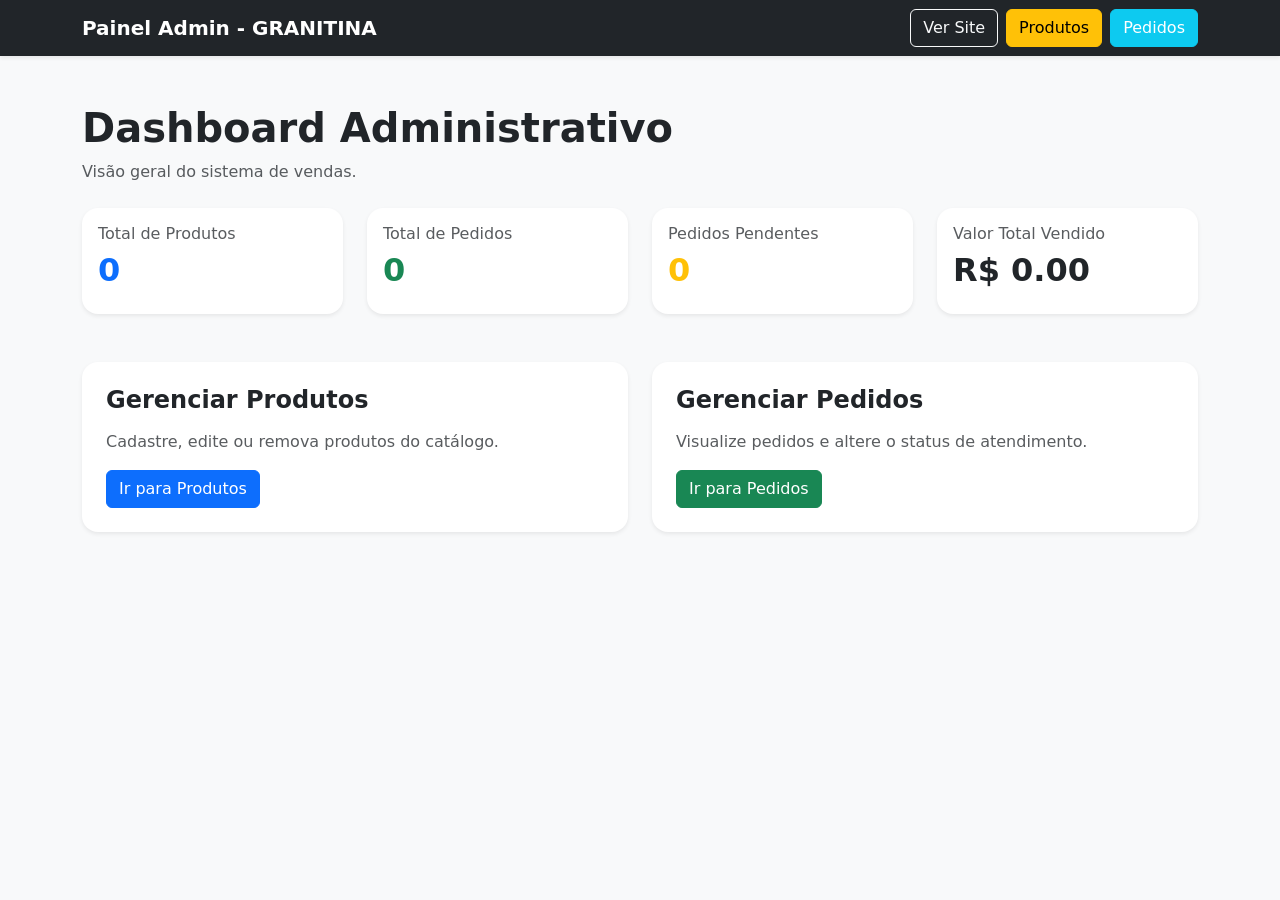
<file: sitevendasweb/src/main/resources/templates/admin/index.html>
<!DOCTYPE html>
<html xmlns:th="http://www.thymeleaf.org">
<head>
    <meta charset="UTF-8">
    <title>Admin - GRANITINA</title>
    <meta name="viewport" content="width=device-width, initial-scale=1">
    <link href="https://cdn.jsdelivr.net/npm/bootstrap@5.3.3/dist/css/bootstrap.min.css" rel="stylesheet">
</head>
<body class="bg-light">

    <nav class="navbar navbar-expand-lg navbar-dark bg-dark shadow-sm">
        <div class="container">
            <a class="navbar-brand fw-bold" href="/admin">Painel Admin - GRANITINA</a>

            <div class="d-flex gap-2">
                <a href="/" class="btn btn-outline-light">Ver Site</a>
                <a href="/admin/produtos" class="btn btn-warning">Produtos</a>
                <a href="/admin/pedidos" class="btn btn-info text-white">Pedidos</a>
            </div>
        </div>
    </nav>

    <div class="container py-5">

        <div class="mb-4">
            <h1 class="fw-bold">Dashboard Administrativo</h1>
            <p class="text-muted mb-0">
                Visão geral do sistema de vendas.
            </p>
        </div>

        <div class="row g-4 mb-5">
            <div class="col-md-3">
                <div class="card border-0 shadow-sm rounded-4 h-100">
                    <div class="card-body">
                        <h6 class="text-muted">Total de Produtos</h6>
                        <h2 class="fw-bold text-primary" th:text="${totalProdutos}">0</h2>
                    </div>
                </div>
            </div>

            <div class="col-md-3">
                <div class="card border-0 shadow-sm rounded-4 h-100">
                    <div class="card-body">
                        <h6 class="text-muted">Total de Pedidos</h6>
                        <h2 class="fw-bold text-success" th:text="${totalPedidos}">0</h2>
                    </div>
                </div>
            </div>

            <div class="col-md-3">
                <div class="card border-0 shadow-sm rounded-4 h-100">
                    <div class="card-body">
                        <h6 class="text-muted">Pedidos Pendentes</h6>
                        <h2 class="fw-bold text-warning" th:text="${pedidosPendentes}">0</h2>
                    </div>
                </div>
            </div>

            <div class="col-md-3">
                <div class="card border-0 shadow-sm rounded-4 h-100">
                    <div class="card-body">
                        <h6 class="text-muted">Valor Total Vendido</h6>
                        <h2 class="fw-bold text-dark">
                            R$ <span th:text="${valorTotalVendido}">0.00</span>
                        </h2>
                    </div>
                </div>
            </div>
        </div>

        <div class="row g-4">
            <div class="col-md-6">
                <div class="card border-0 shadow-sm rounded-4 h-100">
                    <div class="card-body p-4">
                        <h4 class="fw-bold mb-3">Gerenciar Produtos</h4>
                        <p class="text-muted">
                            Cadastre, edite ou remova produtos do catálogo.
                        </p>
                        <a href="/admin/produtos" class="btn btn-primary">
                            Ir para Produtos
                        </a>
                    </div>
                </div>
            </div>

            <div class="col-md-6">
                <div class="card border-0 shadow-sm rounded-4 h-100">
                    <div class="card-body p-4">
                        <h4 class="fw-bold mb-3">Gerenciar Pedidos</h4>
                        <p class="text-muted">
                            Visualize pedidos e altere o status de atendimento.
                        </p>
                        <a href="/admin/pedidos" class="btn btn-success">
                            Ir para Pedidos
                        </a>
                    </div>
                </div>
            </div>
        </div>

    </div>

</body>
</html>
</file>
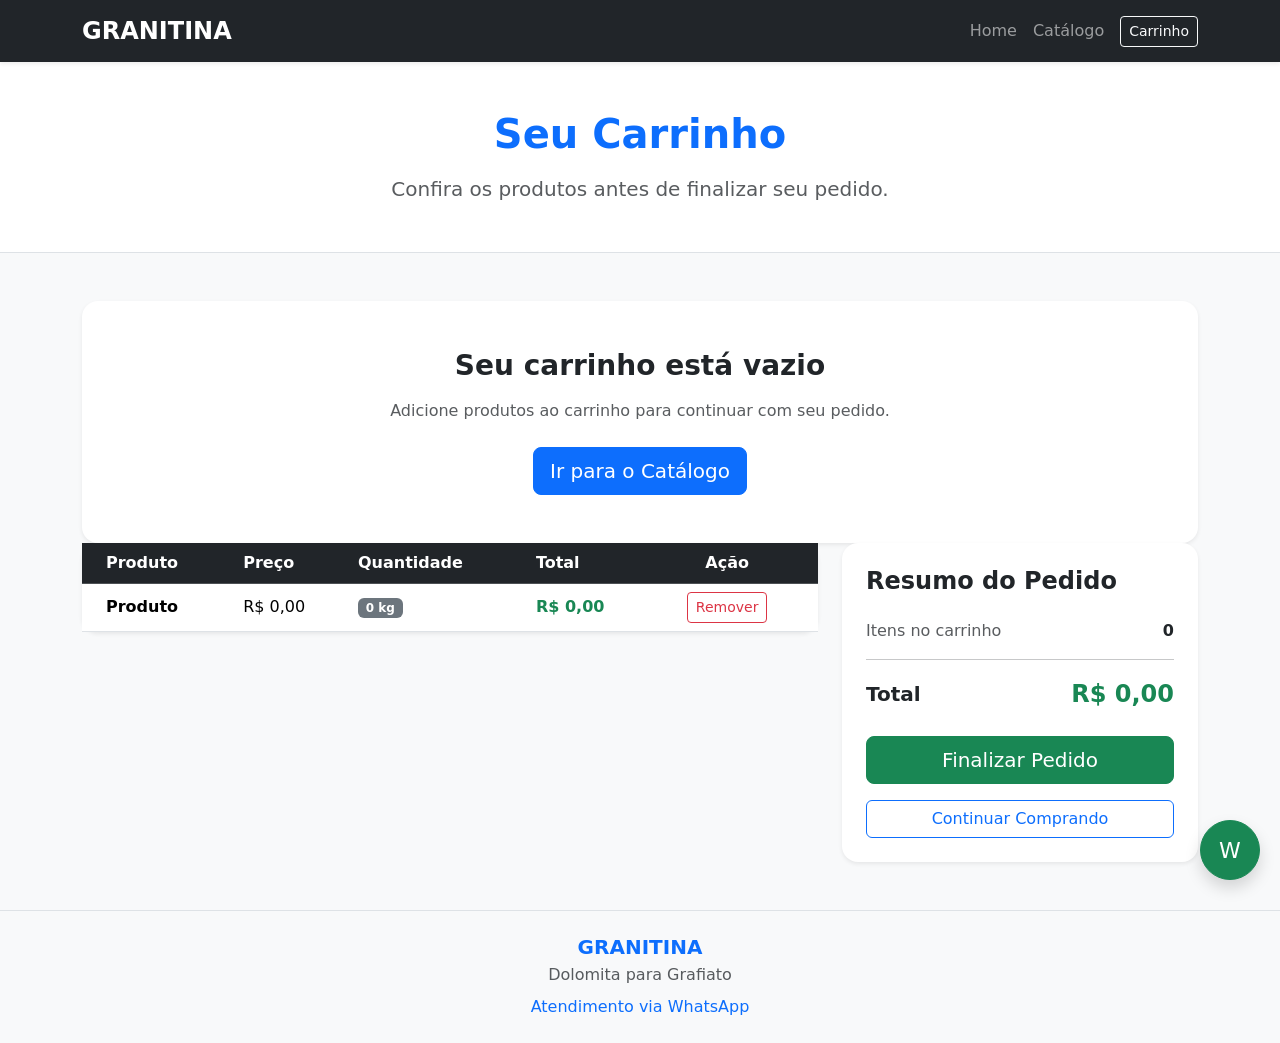
<file: sitevendasweb/src/main/resources/templates/carrinho.html>
<!DOCTYPE html>
<html xmlns:th="http://www.thymeleaf.org">
<head>
    <meta charset="UTF-8">
    <title>Carrinho - GRANITINA</title>
    <meta name="viewport" content="width=device-width, initial-scale=1">
    <link href="https://cdn.jsdelivr.net/npm/bootstrap@5.3.3/dist/css/bootstrap.min.css" rel="stylesheet">
</head>
<body class="bg-light">

<nav class="navbar navbar-expand-lg navbar-dark bg-dark shadow-sm">
    <div class="container">
        <a class="navbar-brand fw-bold fs-4" href="/">GRANITINA</a>

        <button class="navbar-toggler" type="button" data-bs-toggle="collapse" data-bs-target="#menu">
            <span class="navbar-toggler-icon"></span>
        </button>

        <div class="collapse navbar-collapse" id="menu">
            <ul class="navbar-nav ms-auto align-items-lg-center">
                <li class="nav-item">
                    <a class="nav-link" href="/">Home</a>
                </li>
                <li class="nav-item">
                    <a class="nav-link" href="/catalogo">Catálogo</a>
                </li>
                <li class="nav-item ms-lg-2">
                    <a class="btn btn-outline-light btn-sm" href="/carrinho">Carrinho</a>
                </li>
            </ul>
        </div>
    </div>
</nav>

<section class="py-5 bg-white border-bottom">
    <div class="container text-center">
        <h1 class="fw-bold text-primary mb-3">Seu Carrinho</h1>
        <p class="text-muted mb-0 fs-5">
            Confira os produtos antes de finalizar seu pedido.
        </p>
    </div>
</section>

<section class="py-5">
    <div class="container">

        <div th:if="${#lists.isEmpty(itens)}" class="card border-0 shadow-sm rounded-4">
            <div class="card-body text-center py-5">
                <h3 class="fw-bold mb-3">Seu carrinho está vazio</h3>
                <p class="text-muted mb-4">
                    Adicione produtos ao carrinho para continuar com seu pedido.
                </p>
                <a href="/catalogo" class="btn btn-primary btn-lg">
                    Ir para o Catálogo
                </a>
            </div>
        </div>

        <div th:if="${not #lists.isEmpty(itens)}">
            <div class="row g-4">

                <div class="col-lg-8">
                    <div class="card border-0 shadow-sm rounded-4">
                        <div class="card-body p-0">
                            <div class="table-responsive">
                                <table class="table table-hover align-middle mb-0">
                                    <thead class="table-dark">
                                        <tr>
                                            <th class="ps-4">Produto</th>
                                            <th>Preço</th>
                                            <th>Quantidade</th>
                                            <th>Total</th>
                                            <th class="text-center pe-4">Ação</th>
                                        </tr>
                                    </thead>
                                    <tbody>
                                        <tr th:each="item, stat : ${itens}">
                                            <td class="ps-4 fw-semibold" th:text="${item.produto.nome}">Produto</td>

                                            <td>
                                                R$ <span th:text="${#numbers.formatDecimal(item.precoUnitario, 1, 'POINT', 2, 'COMMA')}">0,00</span>
                                            </td>

                                            <td>
                                                <span class="badge bg-secondary" th:text="${item.quantidade + ' kg'}">0 kg</span>
                                            </td>

                                            <td class="fw-bold text-success">
                                                R$ <span th:text="${#numbers.formatDecimal(item.precoUnitario * item.quantidade, 1, 'POINT', 2, 'COMMA')}">0,00</span>
                                            </td>

                                            <td class="text-center pe-4">
                                                <a th:href="@{/carrinho/remover/{index}(index=${stat.index})}"
                                                   class="btn btn-outline-danger btn-sm">
                                                    Remover
                                                </a>
                                            </td>
                                        </tr>
                                    </tbody>
                                </table>
                            </div>
                        </div>
                    </div>
                </div>

                <div class="col-lg-4">
                    <div class="card border-0 shadow-sm rounded-4">
                        <div class="card-body p-4">
                            <h4 class="fw-bold mb-4">Resumo do Pedido</h4>

                            <div class="d-flex justify-content-between mb-2">
                                <span class="text-muted">Itens no carrinho</span>
                                <span class="fw-semibold" th:text="${#lists.size(itens)}">0</span>
                            </div>

                            <hr>

                            <div class="d-flex justify-content-between align-items-center mb-4">
                                <span class="fw-bold fs-5">Total</span>
                                <span class="fw-bold fs-4 text-success">
                                    R$ <span th:text="${#numbers.formatDecimal(total, 1, 'POINT', 2, 'COMMA')}">0,00</span>
                                </span>
                            </div>

                            <a href="/checkout" class="btn btn-success btn-lg w-100 mb-3">
                                Finalizar Pedido
                            </a>

                            <a href="/catalogo" class="btn btn-outline-primary w-100">
                                Continuar Comprando
                            </a>
                        </div>
                    </div>
                </div>

            </div>
        </div>

    </div>
</section>

<footer class="py-4 border-top bg-light">
    <div class="container text-center">
        <h5 class="fw-bold text-primary mb-1">GRANITINA</h5>
        <p class="text-muted mb-2">Dolomita para Grafiato</p>

        <a href="https://wa.me/5511954307383"
           target="_blank"
           class="text-decoration-none">
           Atendimento via WhatsApp
        </a>
    </div>
</footer>

<a href="https://wa.me/5511954307383"
   target="_blank"
   class="btn btn-success rounded-circle shadow"
   style="position: fixed; bottom: 20px; right: 20px; width: 60px; height: 60px; display: flex; align-items: center; justify-content: center; font-size: 22px; z-index: 999;">
   W
</a>

<script src="https://cdn.jsdelivr.net/npm/bootstrap@5.3.3/dist/js/bootstrap.bundle.min.js"></script>

</body>
</html>
</file>
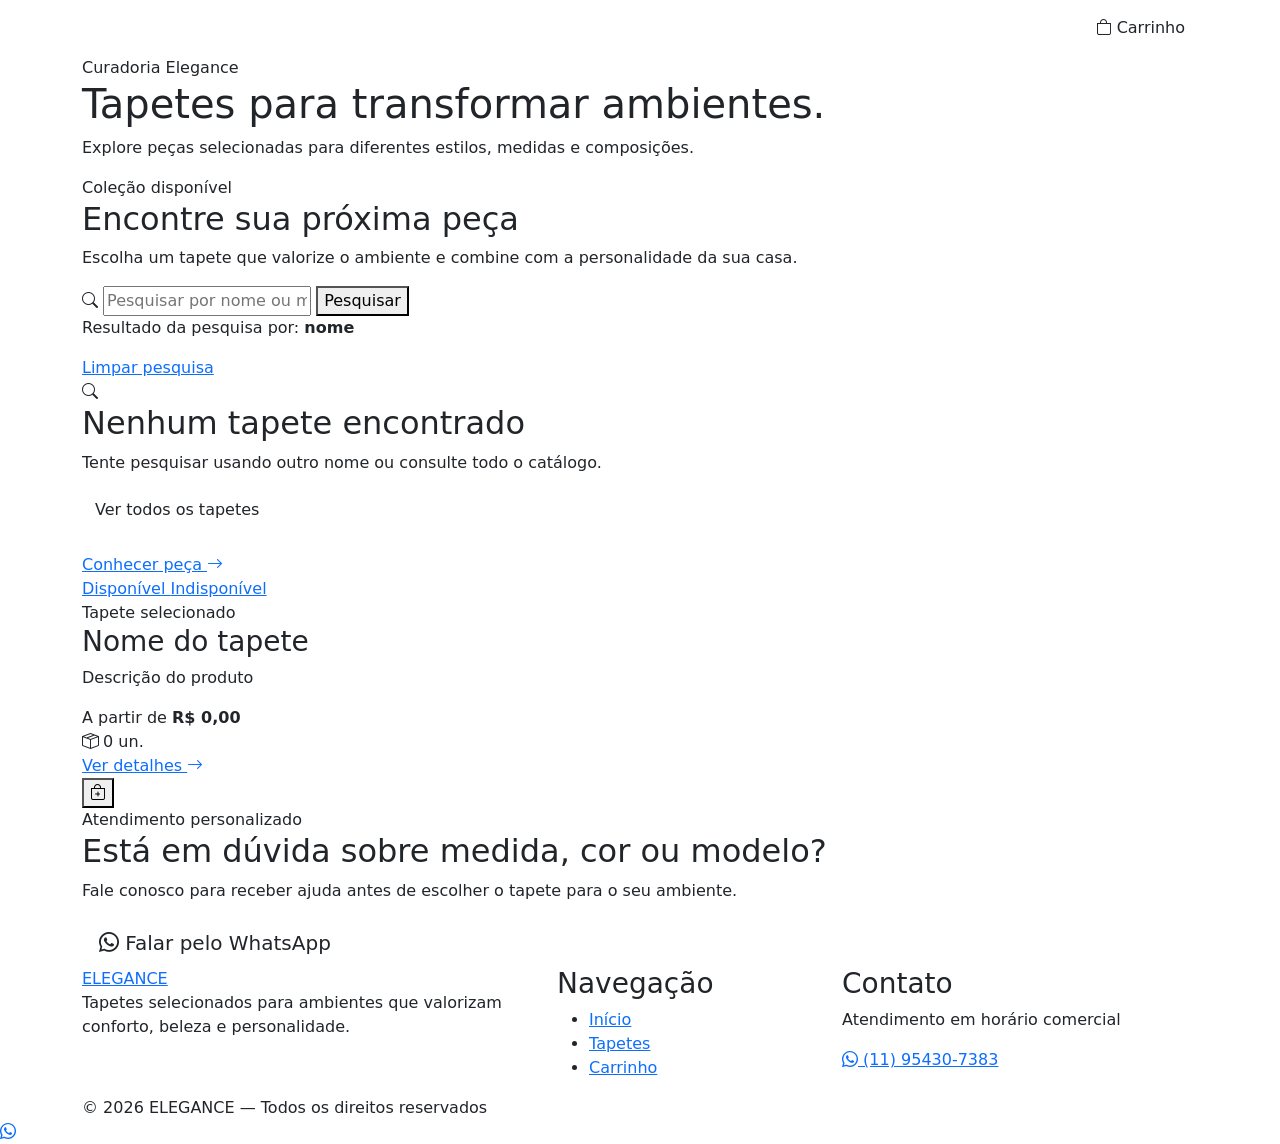
<file: sitevendasweb/src/main/resources/templates/catalogo.html>
<!DOCTYPE html>
<html xmlns:th="http://www.thymeleaf.org">

<head>
    <meta charset="UTF-8">

    <title>Tapetes | Elegance</title>

    <meta name="viewport"
          content="width=device-width, initial-scale=1">

    <link href="https://cdn.jsdelivr.net/npm/bootstrap@5.3.3/dist/css/bootstrap.min.css"
          rel="stylesheet">

    <link rel="stylesheet"
          href="https://cdn.jsdelivr.net/npm/bootstrap-icons@1.11.3/font/bootstrap-icons.css">

    <link rel="stylesheet"
          th:href="@{/css/elegance.css}">
</head>

<body>

<!-- HEADER -->
<nav class="navbar navbar-expand-lg navbar-dark">
    <div class="container">

        <a class="navbar-brand" href="/">
            ELEGANCE
        </a>

        <button class="navbar-toggler"
                type="button"
                data-bs-toggle="collapse"
                data-bs-target="#menuCatalogo"
                aria-controls="menuCatalogo"
                aria-expanded="false"
                aria-label="Abrir menu">

            <span class="navbar-toggler-icon"></span>
        </button>

        <div class="collapse navbar-collapse" id="menuCatalogo">

            <ul class="navbar-nav mx-auto">

                <li class="nav-item">
                    <a class="nav-link" href="/">
                        Início
                    </a>
                </li>

                <li class="nav-item">
                    <a class="nav-link active" href="/catalogo">
                        Tapetes
                    </a>
                </li>

                <li class="nav-item">
                    <a class="nav-link" href="/#colecoes">
                        Coleções
                    </a>
                </li>

                <li class="nav-item">
                    <a class="nav-link" href="/#sobre">
                        Nossa seleção
                    </a>
                </li>

            </ul>

            <a href="/carrinho" class="btn btn-carrinho">
                <i class="bi bi-bag"></i>
                Carrinho
            </a>

        </div>
    </div>
</nav>

<!-- BANNER DO CATÁLOGO -->
<header class="catalogo-hero">

    <div class="catalogo-hero-overlay"></div>

    <div class="container catalogo-hero-conteudo">

        <span class="subtitulo-secao">
            Curadoria Elegance
        </span>

        <h1>
            Tapetes para transformar ambientes.
        </h1>

        <p>
            Explore peças selecionadas para diferentes estilos,
            medidas e composições.
        </p>

    </div>
</header>

<!-- CONTEÚDO DO CATÁLOGO -->
<main class="catalogo-main">

    <div class="container">

        <!-- CABEÇALHO -->
        <div class="catalogo-cabecalho">

            <div>
                <span class="subtitulo-secao">
                    Coleção disponível
                </span>

                <h2>
                    Encontre sua próxima peça
                </h2>
            </div>

            <p>
                Escolha um tapete que valorize o ambiente e combine
                com a personalidade da sua casa.
            </p>

        </div>

        <!-- PESQUISA -->
        <form th:action="@{/catalogo}"
              method="get"
              class="catalogo-pesquisa">

            <div class="catalogo-pesquisa-campo">

                <i class="bi bi-search"></i>

                <input type="text"
                       name="pesquisa"
                       placeholder="Pesquisar por nome ou modelo"
                       th:value="${pesquisa}"
                       aria-label="Pesquisar tapetes">

                <button type="submit">
                    Pesquisar
                </button>

            </div>

        </form>

        <!-- RESULTADO DA BUSCA -->
        <div class="catalogo-resultado"
             th:if="${pesquisa != null and !pesquisa.isEmpty()}">

            <p>
                Resultado da pesquisa por:
                <strong th:text="${pesquisa}">nome</strong>
            </p>

            <a href="/catalogo">
                Limpar pesquisa
            </a>

        </div>

        <!-- NENHUM PRODUTO -->
        <div class="catalogo-vazio"
             th:if="${#lists.isEmpty(produtos)}">

            <i class="bi bi-search"></i>

            <h2>Nenhum tapete encontrado</h2>

            <p>
                Tente pesquisar usando outro nome ou consulte todo o catálogo.
            </p>

            <a href="/catalogo" class="btn btn-dourado">
                Ver todos os tapetes
            </a>

        </div>

        <!-- PRODUTOS -->
        <div class="row g-4"
             th:unless="${#lists.isEmpty(produtos)}">

            <div class="col-sm-6 col-xl-4"
                 th:each="produto : ${produtos}">

                <article class="produto-vitrine">

                    <!-- IMAGEM -->
                    <a th:href="@{/produto/{id}(id=${produto.id})}"
                       class="produto-vitrine-imagem">

					   <img th:src="${
					           produto.imagemUrl != null and !produto.imagemUrl.isEmpty()
					           ? produto.imagemUrl
					           : (
					               produto.imagens != null and !produto.imagens.isEmpty()
					               ? produto.imagens[0]
					               : '/img/sem-imagem.png'
					           )
					        }"
					        th:alt="${produto.nome}"
							loading="lazy">

                        <div class="produto-vitrine-overlay">

                            <span>
                                Conhecer peça
                                <i class="bi bi-arrow-right"></i>
                            </span>

                        </div>

                        <span class="produto-selo"
                              th:if="${produto.estoque > 0}">
                            Disponível
                        </span>

                        <span class="produto-selo produto-selo-esgotado"
                              th:if="${produto.estoque <= 0}">
                            Indisponível
                        </span>

                    </a>

                    <!-- INFORMAÇÕES -->
                    <div class="produto-vitrine-conteudo">

                        <span class="produto-categoria">
                            Tapete selecionado
                        </span>

                        <h3>
                            <a th:href="@{/produto/{id}(id=${produto.id})}"
                               th:text="${produto.nome}">
                                Nome do tapete
                            </a>
                        </h3>

                        <p class="produto-descricao"
                           th:text="${produto.descricao}">
                            Descrição do produto
                        </p>

                        <div class="produto-dados">

                            <div class="produto-preco-catalogo">
                                <span>A partir de</span>

								<strong>
								    R$ <span class="valor"
								              th:text="${#numbers.formatDecimal(
								                  produto.preco,
								                  1,
								                  'POINT',
								                  2,
								                  'COMMA'
								              )}">
								        0,00
								    </span>
								</strong>
                            </div>

                            <div class="produto-estoque">
                                <i class="bi bi-box-seam"></i>

                                <span th:text="${produto.estoque + ' un.'}">
                                    0 un.
                                </span>
                            </div>

                        </div>

                        <!-- AÇÕES -->
                        <div class="produto-acoes">

                            <a th:href="@{/produto/{id}(id=${produto.id})}"
                               class="btn-conhecer-produto">

                                Ver detalhes
                                <i class="bi bi-arrow-right"></i>
                            </a>

                            <form th:action="@{/carrinho/adicionar/{id}(id=${produto.id})}"
                                  method="post">

                                <input type="hidden"
                                       name="quantidade"
                                       value="1">

                                <button type="submit"
                                        class="btn-adicionar-rapido"
                                        th:disabled="${produto.estoque <= 0}"
                                        aria-label="Adicionar uma unidade ao carrinho">

                                    <i class="bi bi-bag-plus"></i>
                                </button>

                            </form>

                        </div>

                    </div>

                </article>

            </div>

        </div>

    </div>
</main>

<!-- ATENDIMENTO -->
<section class="catalogo-atendimento">

    <div class="container">

        <div class="catalogo-atendimento-conteudo">

            <div>
                <span class="subtitulo-secao">
                    Atendimento personalizado
                </span>

                <h2>
                    Está em dúvida sobre medida, cor ou modelo?
                </h2>

                <p>
                    Fale conosco para receber ajuda antes de escolher
                    o tapete para o seu ambiente.
                </p>
            </div>

            <a href="https://wa.me/5511954307383"
               target="_blank"
               rel="noopener noreferrer"
               class="btn btn-whatsapp btn-lg">

                <i class="bi bi-whatsapp"></i>
                Falar pelo WhatsApp
            </a>

        </div>

    </div>
</section>

<!-- FOOTER -->
<footer>

    <div class="container">

        <div class="row g-4">

            <div class="col-lg-5">

                <a href="/" class="footer-logo">
                    ELEGANCE
                </a>

                <p class="footer-descricao">
                    Tapetes selecionados para ambientes que valorizam
                    conforto, beleza e personalidade.
                </p>

            </div>

            <div class="col-lg-3">

                <h3>Navegação</h3>

                <ul>
                    <li>
                        <a href="/">Início</a>
                    </li>

                    <li>
                        <a href="/catalogo">Tapetes</a>
                    </li>

                    <li>
                        <a href="/carrinho">Carrinho</a>
                    </li>
                </ul>

            </div>

            <div class="col-lg-4">

                <h3>Contato</h3>

                <p>
                    Atendimento em horário comercial
                </p>

                <a href="https://wa.me/5511954307383"
                   target="_blank"
                   rel="noopener noreferrer"
                   class="footer-contato">

                    <i class="bi bi-whatsapp"></i>
                    (11) 95430-7383
                </a>

            </div>

        </div>

        <div class="footer-final">
            <span>
                © 2026 ELEGANCE — Todos os direitos reservados
            </span>
        </div>

    </div>
</footer>

<!-- WHATSAPP FLUTUANTE -->
<a href="https://wa.me/5511954307383"
   target="_blank"
   rel="noopener noreferrer"
   class="whatsapp-flutuante"
   aria-label="Falar pelo WhatsApp">

    <i class="bi bi-whatsapp"></i>
</a>

<script src="https://cdn.jsdelivr.net/npm/bootstrap@5.3.3/dist/js/bootstrap.bundle.min.js"></script>

</body>
</html>
</file>
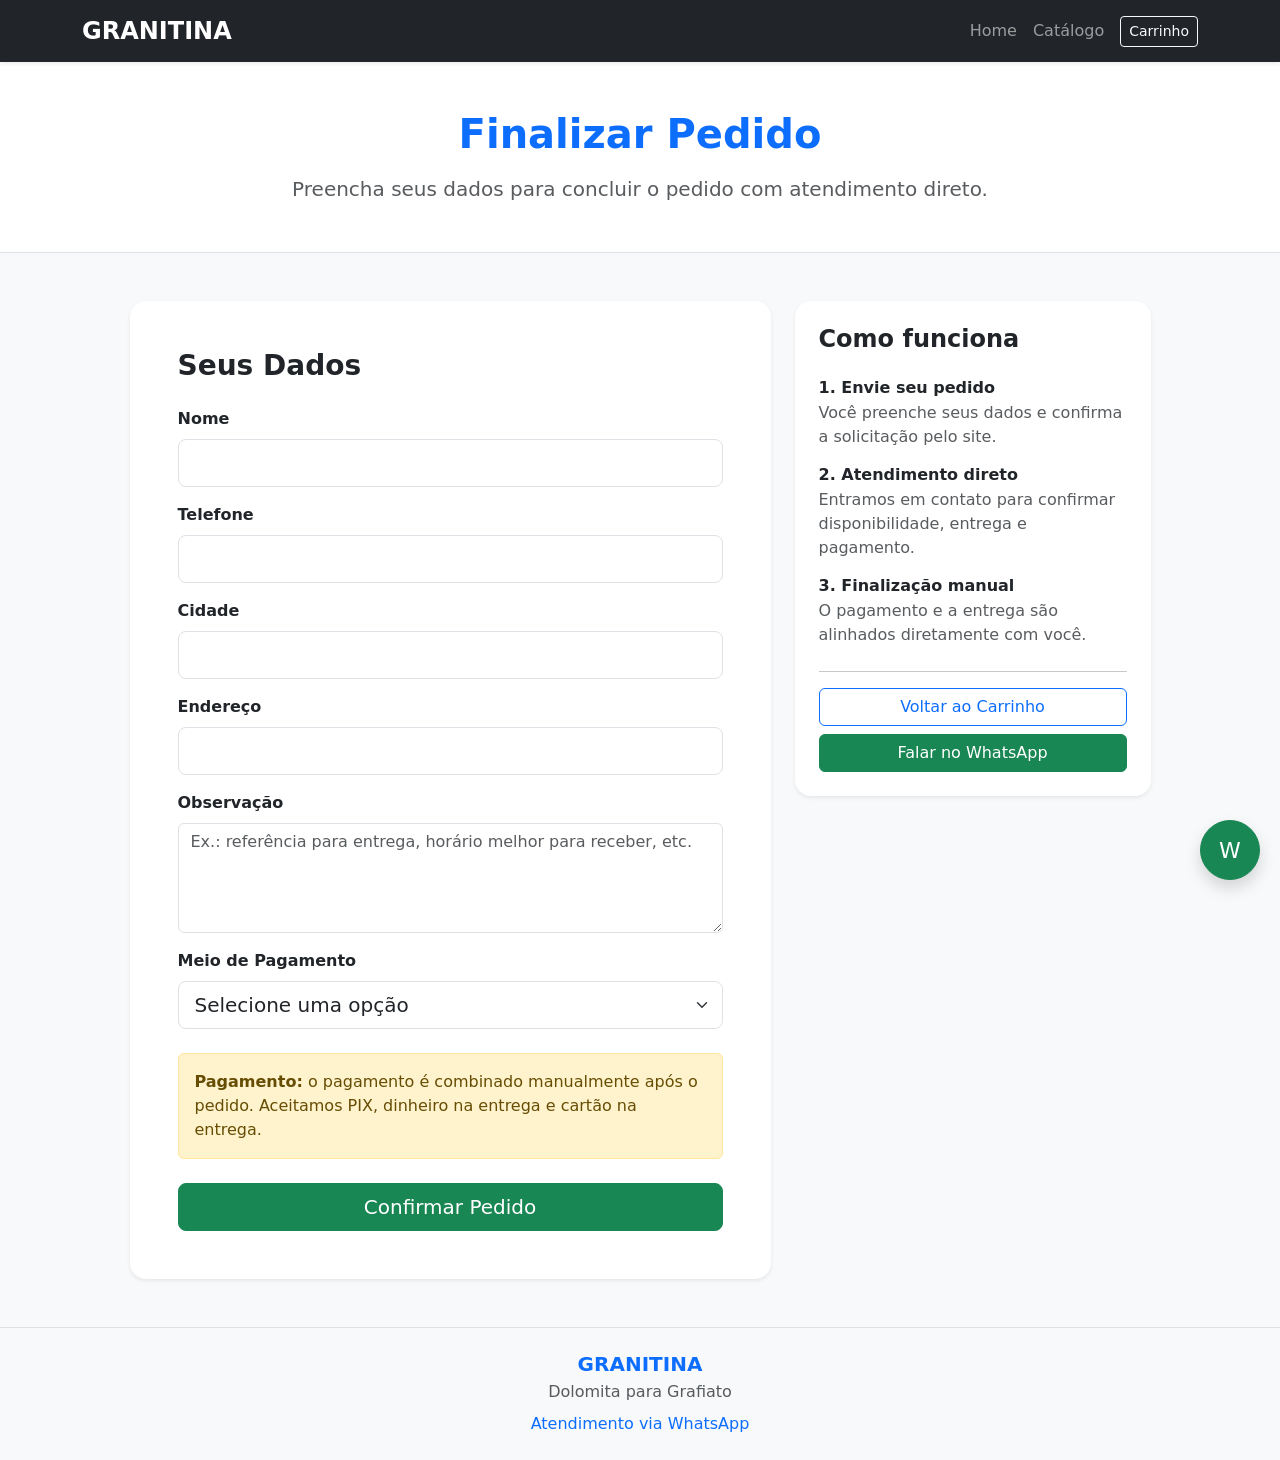
<file: sitevendasweb/src/main/resources/templates/checkout.html>
<!DOCTYPE html>
<html xmlns:th="http://www.thymeleaf.org">

<head>
    <meta charset="UTF-8">
    <title>Checkout - GRANITINA</title>
    <meta name="viewport" content="width=device-width, initial-scale=1">
    <link href="https://cdn.jsdelivr.net/npm/bootstrap@5.3.3/dist/css/bootstrap.min.css" rel="stylesheet">
</head>

<body class="bg-light">

<nav class="navbar navbar-expand-lg navbar-dark bg-dark shadow-sm">
    <div class="container">

        <a class="navbar-brand fw-bold fs-4" href="/">
            GRANITINA
        </a>

        <button class="navbar-toggler" type="button" data-bs-toggle="collapse" data-bs-target="#menu">
            <span class="navbar-toggler-icon"></span>
        </button>

        <div class="collapse navbar-collapse" id="menu">
            <ul class="navbar-nav ms-auto align-items-lg-center">

                <li class="nav-item">
                    <a class="nav-link" href="/">Home</a>
                </li>

                <li class="nav-item">
                    <a class="nav-link" href="/catalogo">Catálogo</a>
                </li>

                <li class="nav-item ms-lg-2">
                    <a class="btn btn-outline-light btn-sm" href="/carrinho">Carrinho</a>
                </li>

            </ul>
        </div>

    </div>
</nav>

<section class="py-5 bg-white border-bottom">
    <div class="container text-center">
        <h1 class="fw-bold text-primary mb-3">Finalizar Pedido</h1>
        <p class="text-muted mb-0 fs-5">
            Preencha seus dados para concluir o pedido com atendimento direto.
        </p>
    </div>
</section>

<section class="py-5">
    <div class="container">
        <div class="row g-4 justify-content-center">

            <div class="col-lg-7">
                <div class="card shadow-sm border-0 rounded-4">
                    <div class="card-body p-4 p-md-5">

                        <h3 class="fw-bold mb-4">Seus Dados</h3>

                        <form th:action="@{/checkout/finalizar}" method="post">

                            <div class="mb-3">
                                <label class="form-label fw-semibold">Nome</label>
                                <input type="text" name="nomeCliente" class="form-control form-control-lg" required>
                            </div>

                            <div class="mb-3">
                                <label class="form-label fw-semibold">Telefone</label>
<input type="text" name="telefoneCliente" class="form-control form-control-lg" required>                            </div>

                            <div class="mb-3">
                                <label class="form-label fw-semibold">Cidade</label>
                                <input type="text" name="cidade" class="form-control form-control-lg" required>
                            </div>

                            <div class="mb-3">
                                <label class="form-label fw-semibold">Endereço</label>
                                <input type="text" name="endereco" class="form-control form-control-lg" required>
                            </div>

                            <div class="mb-3">
                                <label class="form-label fw-semibold">Observação</label>
                                <textarea name="observacao" class="form-control" rows="4" placeholder="Ex.: referência para entrega, horário melhor para receber, etc."></textarea>
                            </div>
							
							<div class="mb-3">
							    <label class="form-label fw-semibold">Meio de Pagamento</label>

							    <select name="meioPagamento" class="form-select form-select-lg" required>

							        <option value="">Selecione uma opção</option>

							        <option value="PIX">
							            PIX
							        </option>

							        <option value="CARTAO_CREDITO">
							            Cartão de Crédito
							        </option>

							        <option value="CARTAO_DEBITO">
							            Cartão de Débito
							        </option>

							        <option value="DINHEIRO">
							            Dinheiro na entrega
							        </option>

							    </select>
							</div>

                            <div class="alert alert-warning mt-4">
                                <strong>Pagamento:</strong> o pagamento é combinado manualmente após o pedido.
                                Aceitamos PIX, dinheiro na entrega e cartão na entrega.
                            </div>

                            <div class="d-grid mt-4">
                                <button type="submit" class="btn btn-success btn-lg rounded-3">
                                    Confirmar Pedido
                                </button>
                            </div>

                        </form>

                    </div>
                </div>
            </div>

            <div class="col-lg-4">
                <div class="card shadow-sm border-0 rounded-4">
                    <div class="card-body p-4">
                        <h4 class="fw-bold mb-4">Como funciona</h4>

                        <div class="mb-3">
                            <h6 class="fw-bold mb-1">1. Envie seu pedido</h6>
                            <p class="text-muted mb-0">
                                Você preenche seus dados e confirma a solicitação pelo site.
                            </p>
                        </div>

                        <div class="mb-3">
                            <h6 class="fw-bold mb-1">2. Atendimento direto</h6>
                            <p class="text-muted mb-0">
                                Entramos em contato para confirmar disponibilidade, entrega e pagamento.
                            </p>
                        </div>

                        <div class="mb-4">
                            <h6 class="fw-bold mb-1">3. Finalização manual</h6>
                            <p class="text-muted mb-0">
                                O pagamento e a entrega são alinhados diretamente com você.
                            </p>
                        </div>

                        <hr>

                        <a href="/carrinho" class="btn btn-outline-primary w-100 mb-2">
                            Voltar ao Carrinho
                        </a>

                        <a href="https://wa.me/5511954307383"
                           target="_blank"
                           class="btn btn-success w-100">
                            Falar no WhatsApp
                        </a>
                    </div>
                </div>
            </div>

        </div>
    </div>
</section>

<footer class="py-4 border-top bg-light">
    <div class="container text-center">

        <h5 class="fw-bold text-primary mb-1">
            GRANITINA
        </h5>

        <p class="text-muted mb-2">
            Dolomita para Grafiato
        </p>

        <a href="https://wa.me/5511954307383"
           target="_blank"
           class="text-decoration-none">
           Atendimento via WhatsApp
        </a>

    </div>
</footer>

<a href="https://wa.me/5511954307383"
   target="_blank"
   class="btn btn-success rounded-circle shadow"
   style="position:fixed; bottom:20px; right:20px; width:60px; height:60px; display:flex; align-items:center; justify-content:center; font-size:22px; z-index:999;">
   W
</a>

<script src="https://cdn.jsdelivr.net/npm/bootstrap@5.3.3/dist/js/bootstrap.bundle.min.js"></script>

</body>
</html>
</file>
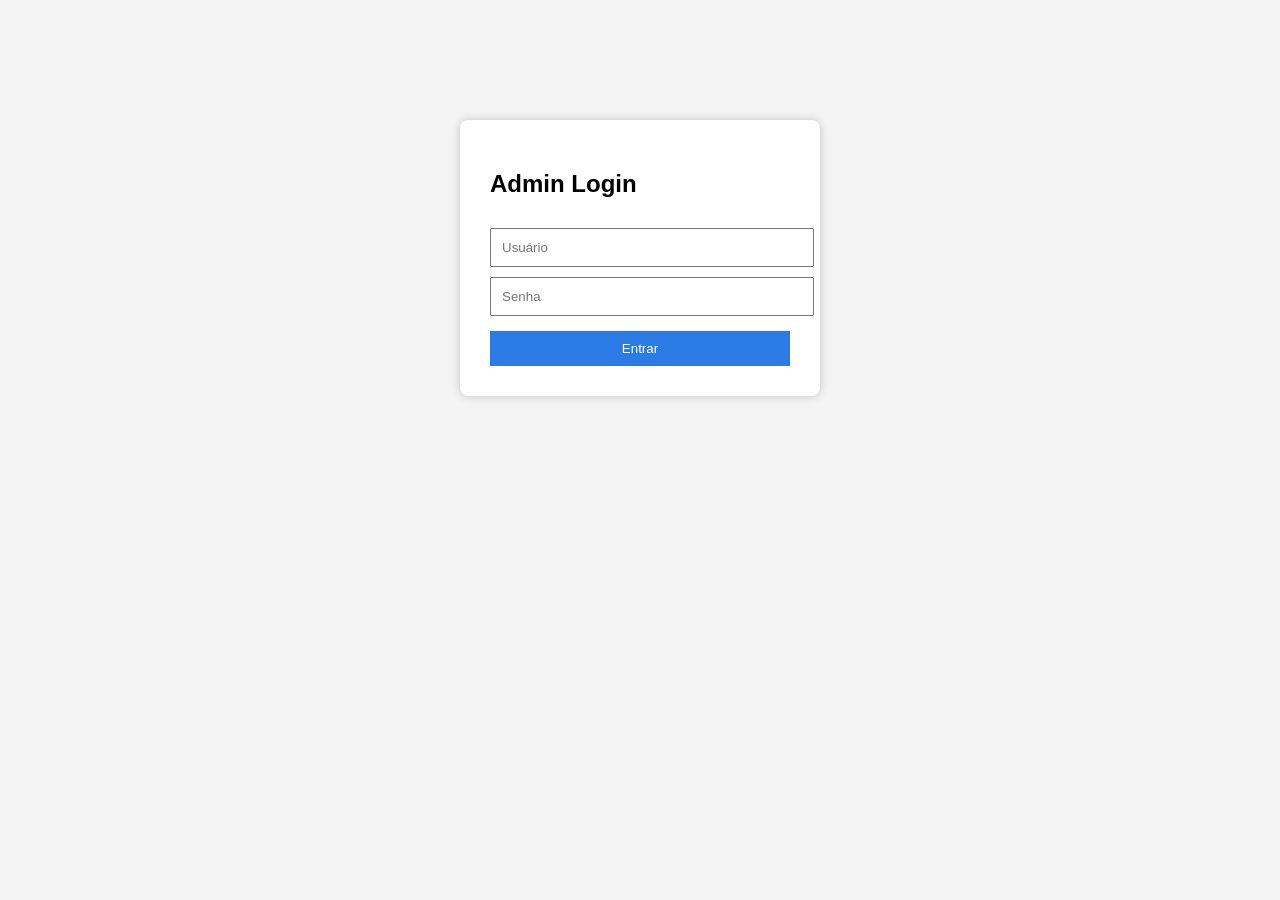
<file: sitevendasweb/src/main/resources/templates/login.html>
<!DOCTYPE html>
<html xmlns:th="http://www.thymeleaf.org">
<head>
<meta charset="UTF-8">
<title>Login Admin</title>

<style>

body{
    font-family: Arial;
    background:#f4f4f4;
}

.container{
    width:300px;
    margin:120px auto;
    padding:30px;
    background:white;
    border-radius:8px;
    box-shadow:0px 0px 10px rgba(0,0,0,0.2);
}

input{
    width:100%;
    padding:10px;
    margin-top:10px;
}

button{
    width:100%;
    padding:10px;
    margin-top:15px;
    background:#2c7be5;
    color:white;
    border:none;
}

</style>

</head>

<body>

<div class="container">

<h2>Admin Login</h2>

<form th:action="@{/login}" method="post">

<input type="text" name="username" placeholder="Usuário">

<input type="password" name="password" placeholder="Senha">

<button type="submit">Entrar</button>

</form>

</div>

</body>
</html>
</file>
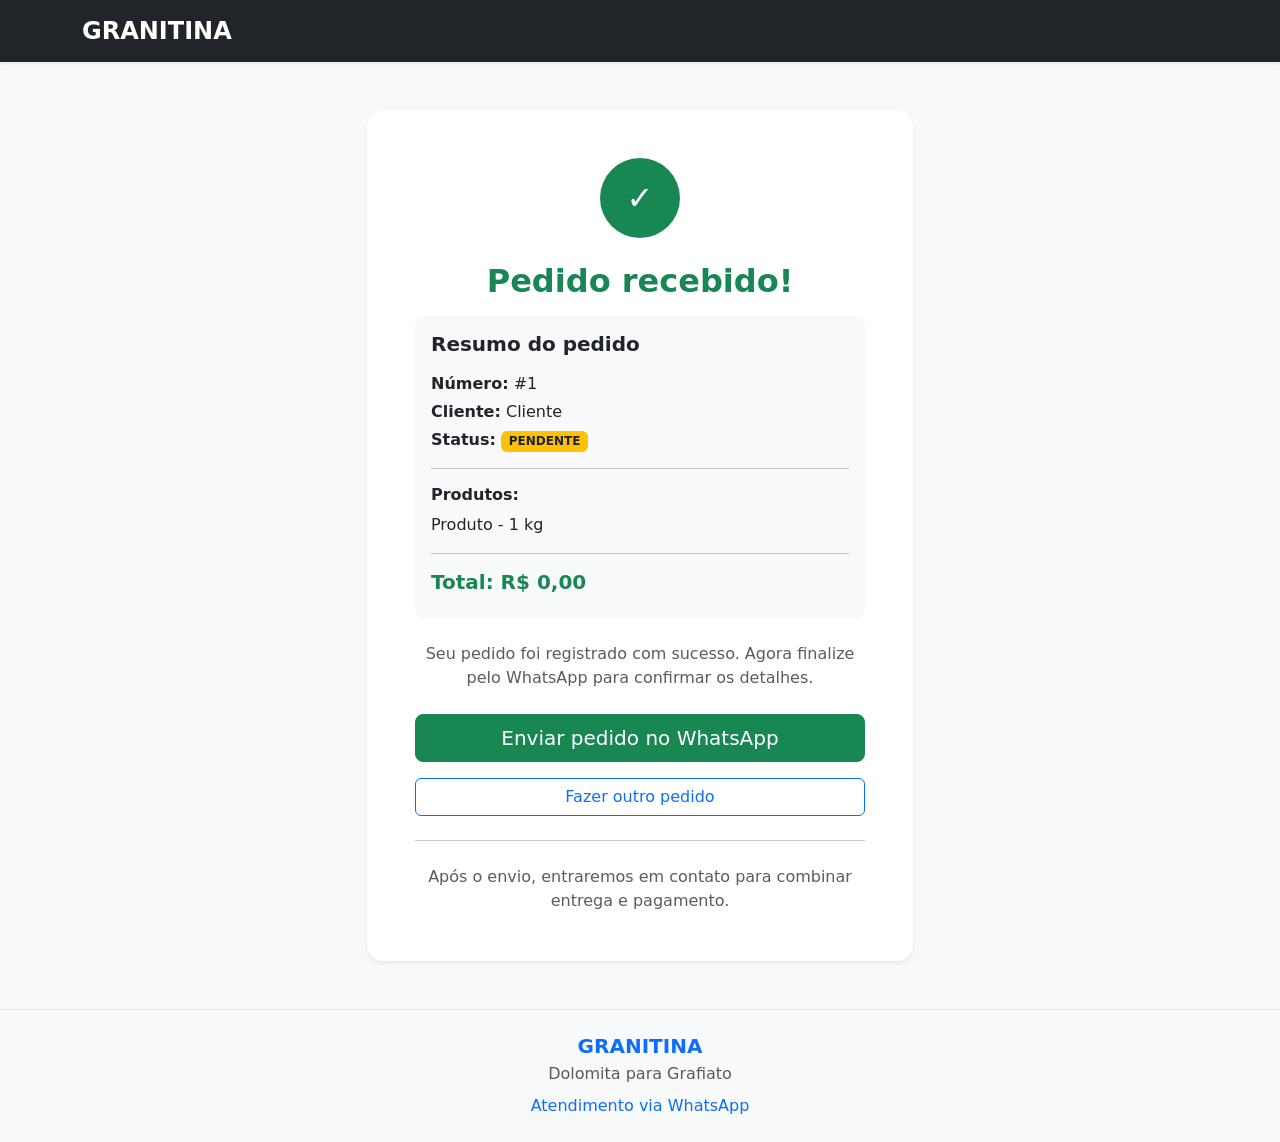
<file: sitevendasweb/src/main/resources/templates/pedido-confirmado.html>
<!DOCTYPE html>
<html xmlns:th="http://www.thymeleaf.org">

<head>
    <meta charset="UTF-8">
    <title>Pedido Confirmado - GRANITINA</title>
    <meta name="viewport" content="width=device-width, initial-scale=1">
    <link href="https://cdn.jsdelivr.net/npm/bootstrap@5.3.3/dist/css/bootstrap.min.css" rel="stylesheet">
</head>

<body class="bg-light">

<nav class="navbar navbar-expand-lg navbar-dark bg-dark shadow-sm">
    <div class="container">
        <a class="navbar-brand fw-bold fs-4" href="/">GRANITINA</a>
    </div>
</nav>

<section class="py-5">
    <div class="container">
        <div class="row justify-content-center">

            <div class="col-lg-6">

                <div class="card border-0 shadow-sm rounded-4 text-center">
                    <div class="card-body p-5">

                        <div class="mb-4">
                            <div class="bg-success text-white rounded-circle mx-auto d-flex align-items-center justify-content-center"
                                 style="width: 80px; height: 80px; font-size: 32px;">
                                ✓
                            </div>
                        </div>

                        <h2 class="fw-bold text-success mb-3">
                            Pedido recebido!
                        </h2>
						
						<div class="text-start bg-light rounded-3 p-3 mb-4">

						    <h5 class="fw-bold mb-3">
						        Resumo do pedido
						    </h5>

						    <p class="mb-1">
						        <strong>Número:</strong>
						        #<span th:text="${pedido.id}">1</span>
						    </p>

						    <p class="mb-1">
						        <strong>Cliente:</strong>
						        <span th:text="${pedido.nomeCliente}">
						            Cliente
						        </span>
						    </p>

						    <p class="mb-1">
						        <strong>Status:</strong>
						        <span class="badge bg-warning text-dark"
						              th:text="${pedido.status}">
						            PENDENTE
						        </span>
						    </p>

						    <hr>

						    <h6 class="fw-bold">
						        Produtos:
						    </h6>

						    <div th:each="item : ${pedido.itens}">

						        <p class="mb-1">
						            <span th:text="${item.produto.nome}">
						                Produto
						            </span>

						            -
						            <span th:text="${item.quantidade}">
						                1
						            </span>
						            kg

						        </p>

						    </div>


						    <hr>

						    <h5 class="fw-bold text-success">
						        Total:
						        R$
						        <span th:text="${#numbers.formatDecimal(pedido.valorTotal,1,'POINT',2,'COMMA')}">
						            0,00
						        </span>
						    </h5>

						</div>

                        <p class="text-muted mb-4">
                            Seu pedido foi registrado com sucesso.
                            Agora finalize pelo WhatsApp para confirmar os detalhes.
                        </p>

                        <a th:href="${linkWhatsapp}"
                           target="_blank"
                           class="btn btn-success btn-lg w-100 mb-3">
                            Enviar pedido no WhatsApp
                        </a>

                        <a href="/catalogo"
                           class="btn btn-outline-primary w-100">
                            Fazer outro pedido
                        </a>

                        <hr class="my-4">

                        <p class="text-muted mb-0">
                            Após o envio, entraremos em contato para combinar entrega e pagamento.
                        </p>

                    </div>
                </div>

            </div>

        </div>
    </div>
</section>

<footer class="py-4 border-top bg-light">
    <div class="container text-center">
        <h5 class="fw-bold text-primary mb-1">GRANITINA</h5>
        <p class="text-muted mb-2">Dolomita para Grafiato</p>

        <a href="https://wa.me/5511954307383"
           target="_blank"
           class="text-decoration-none">
           Atendimento via WhatsApp
        </a>
    </div>
</footer>

<script src="https://cdn.jsdelivr.net/npm/bootstrap@5.3.3/dist/js/bootstrap.bundle.min.js"></script>

</body>
</html>
</file>
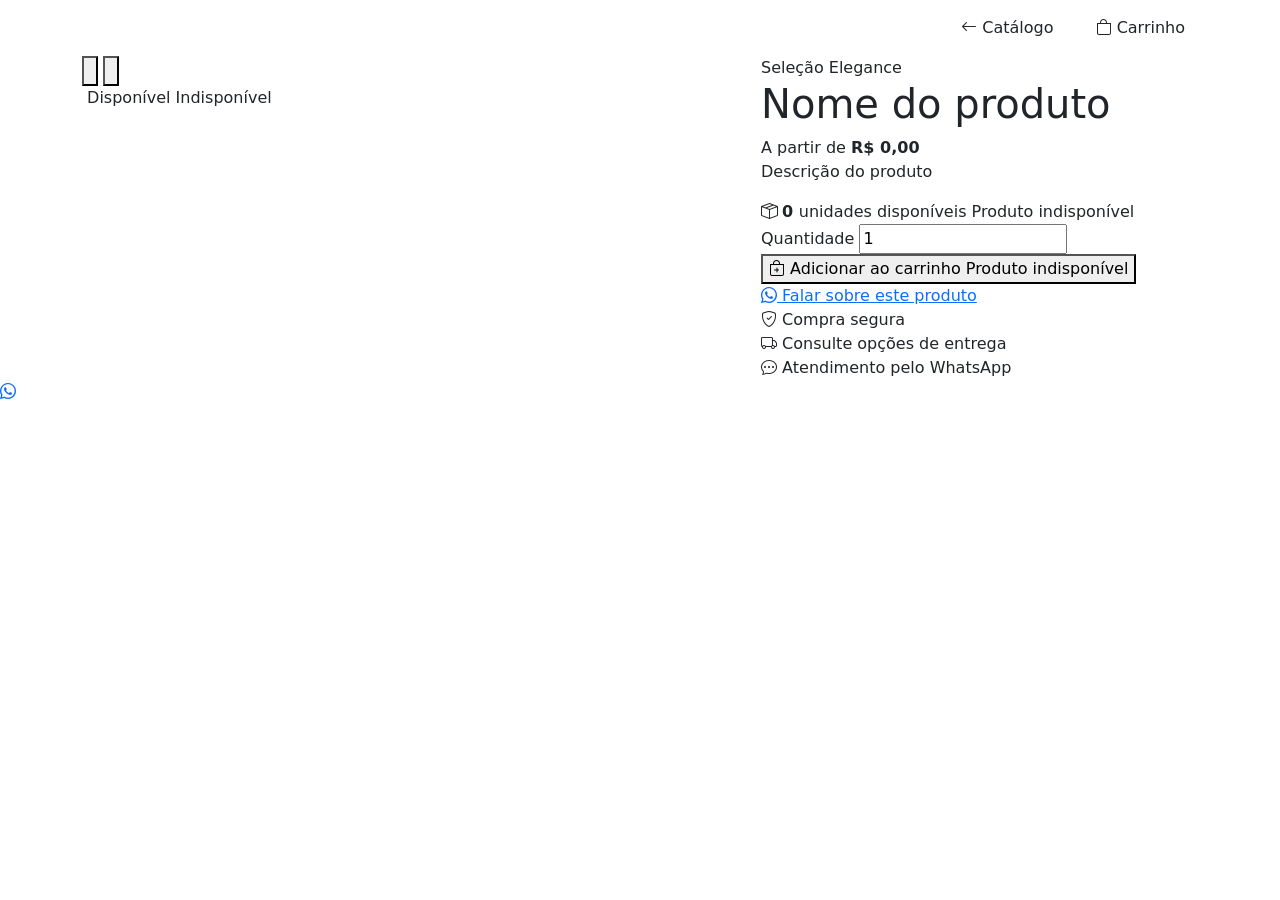
<file: sitevendasweb/src/main/resources/templates/produto-detalhe.html>
<!DOCTYPE html>
<html xmlns:th="http://www.thymeleaf.org">

<head>
    <meta charset="UTF-8">

    <title th:text="${produto.nome + ' | Elegance'}">
        Produto | Elegance
    </title>

    <meta name="viewport" content="width=device-width, initial-scale=1">

    <link href="https://cdn.jsdelivr.net/npm/bootstrap@5.3.3/dist/css/bootstrap.min.css"
          rel="stylesheet">

    <link rel="stylesheet"
          href="https://cdn.jsdelivr.net/npm/bootstrap-icons@1.11.3/font/bootstrap-icons.css">

    <link rel="stylesheet"
          th:href="@{/css/elegance.css}">
</head>

<body>

<nav class="navbar navbar-expand-lg navbar-dark">

    <div class="container">

        <a class="navbar-brand" href="/">
            ELEGANCE
        </a>

        <div class="d-flex gap-3">

            <a href="/catalogo"
               class="btn btn-outline-claro">
                <i class="bi bi-arrow-left"></i>
                Catálogo
            </a>

            <a href="/carrinho"
               class="btn btn-carrinho">
                <i class="bi bi-bag"></i>
                Carrinho
            </a>

        </div>

    </div>

</nav>


<main class="produto-detalhe">

    <div class="container">

        <div class="row g-5 align-items-start">

			<div class="col-lg-7">

			    <div class="produto-galeria">

			        <!-- MINIATURAS -->
			        <div class="produto-miniaturas">

			            <!-- IMAGEM PRINCIPAL -->
						<!-- IMAGEM PRINCIPAL -->
						<button type="button"
						        class="miniatura ativa"
						        th:if="${produto.imagemUrl != null and !produto.imagemUrl.isEmpty()}"
						        th:attr="data-img=${produto.imagemUrl}">
						    <img th:src="${produto.imagemUrl}"
						         th:alt="${produto.nome}">
						</button>
						
						<!-- IMAGENS ADICIONAIS -->
						<button type="button"
						        class="miniatura"
						        th:each="imagem, iterStat : ${produto.imagens}"
						        th:classappend="${(produto.imagemUrl == null or produto.imagemUrl.isEmpty()) and iterStat.first} ? ' ativa' : ''"
						        th:attr="data-img=${imagem}">
						    <img th:src="${imagem}"
						         th:alt="${produto.nome}">
						</button>

			        </div>


					<!-- IMAGEM GRANDE -->
					<div class="produto-detalhe-imagem">

					    <img id="imagemPrincipal"
					         th:src="${
					             produto.imagemUrl != null and !produto.imagemUrl.isEmpty()
					             ? produto.imagemUrl
					             : (
					                 produto.imagens != null and !produto.imagens.isEmpty()
					                 ? produto.imagens[0]
					                 : '/img/sem-imagem.png'
					             )
					         }"
					         th:alt="${produto.nome}">

					    <span class="produto-selo"
					          th:if="${produto.estoque > 0}">
					        Disponível
					    </span>

					    <span class="produto-selo produto-selo-esgotado"
					          th:if="${produto.estoque <= 0}">
					        Indisponível
					    </span>

					</div>

			    </div>

			</div>


            <div class="col-lg-5">

                <div class="produto-detalhe-conteudo">

                    <span class="produto-categoria">
                        Seleção Elegance
                    </span>

                    <h1 th:text="${produto.nome}">
                        Nome do produto
                    </h1>


                    <div class="produto-detalhe-preco">

                        <span>A partir de</span>

                        <strong>
                            R$
                            <span class="valor"
                                  th:text="${#numbers.formatDecimal(
                                      produto.preco,
                                      1,
                                      'POINT',
                                      2,
                                      'COMMA'
                                  )}">
                                0,00
                            </span>
                        </strong>

                    </div>


                    <p class="produto-detalhe-descricao"
                       th:text="${produto.descricao}">
                        Descrição do produto
                    </p>


                    <div class="produto-detalhe-estoque">

                        <i class="bi bi-box-seam"></i>

                        <span th:if="${produto.estoque > 0}">
                            <strong th:text="${produto.estoque}">
                                0
                            </strong>
                            unidades disponíveis
                        </span>

                        <span th:if="${produto.estoque <= 0}">
                            Produto indisponível
                        </span>

                    </div>


                    <form th:action="@{/carrinho/adicionar/{id}(id=${produto.id})}"
                          method="post"
                          class="produto-compra">

                        <label for="quantidade">
                            Quantidade
                        </label>

                        <input type="number"
                               id="quantidade"
                               name="quantidade"
                               value="1"
                               min="1"
                               th:max="${produto.estoque}"
                               th:disabled="${produto.estoque <= 0}">

                        <button type="submit"
                                class="btn-adicionar-produto"
                                th:disabled="${produto.estoque <= 0}">

                            <i class="bi bi-bag-plus"></i>

                            <span th:if="${produto.estoque > 0}">
                                Adicionar ao carrinho
                            </span>

                            <span th:if="${produto.estoque <= 0}">
                                Produto indisponível
                            </span>

                        </button>

                    </form>


                    <a th:href="'https://wa.me/5511954307383?text=Olá,%20tenho%20interesse%20no%20produto%20' + ${produto.nome}"
                       target="_blank"
                       rel="noopener noreferrer"
                       class="produto-whatsapp">

                        <i class="bi bi-whatsapp"></i>

                        Falar sobre este produto

                    </a>


                    <div class="produto-detalhe-beneficios">

                        <div>
                            <i class="bi bi-shield-check"></i>
                            <span>Compra segura</span>
                        </div>

                        <div>
                            <i class="bi bi-truck"></i>
                            <span>Consulte opções de entrega</span>
                        </div>

                        <div>
                            <i class="bi bi-chat-dots"></i>
                            <span>Atendimento pelo WhatsApp</span>
                        </div>

                    </div>

                </div>

            </div>

        </div>

    </div>

</main>


<a href="https://wa.me/5511954307383"
   target="_blank"
   rel="noopener noreferrer"
   class="whatsapp-flutuante"
   aria-label="Falar pelo WhatsApp">

    <i class="bi bi-whatsapp"></i>

</a>


<script src="https://cdn.jsdelivr.net/npm/bootstrap@5.3.3/dist/js/bootstrap.bundle.min.js"></script>

<script>
    const miniaturas =
        document.querySelectorAll(".miniatura");

    const imagemPrincipal =
        document.getElementById("imagemPrincipal");

    miniaturas.forEach(miniatura => {

        miniatura.addEventListener("click", () => {

            const novaImagem =
                miniatura.dataset.img;

            imagemPrincipal.src =
                novaImagem;

            miniaturas.forEach(item => {
                item.classList.remove("ativa");
            });

            miniatura.classList.add("ativa");
        });
    });
</script>


</body>
</html>
</file>
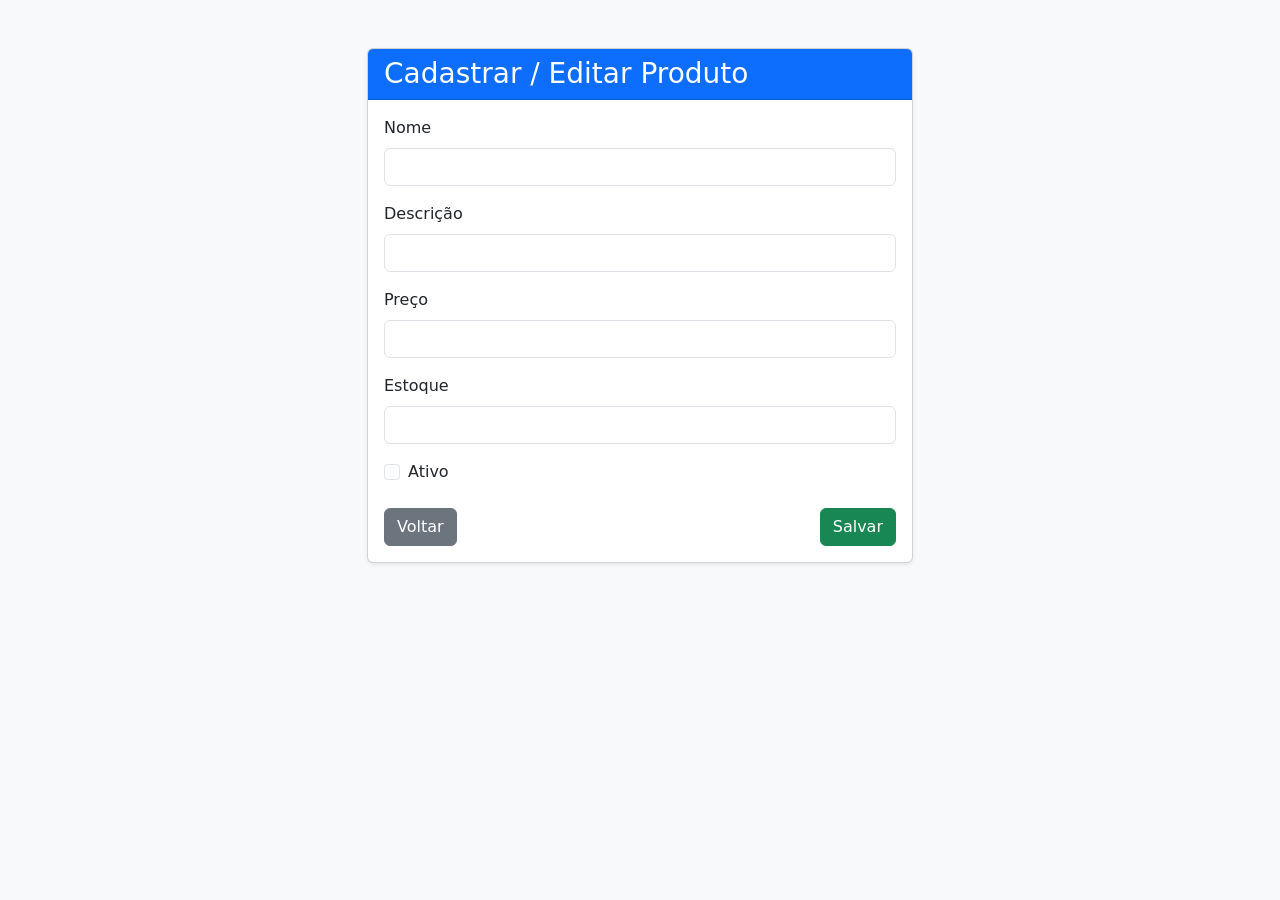
<file: sitevendasweb/src/main/resources/templates/produto-form.html>
<!DOCTYPE html>
<html xmlns:th="http://www.thymeleaf.org">
<head>
    <meta charset="UTF-8">
    <title>Produto</title>
    <link href="https://cdn.jsdelivr.net/npm/bootstrap@5.3.3/dist/css/bootstrap.min.css" rel="stylesheet">
</head>
<body class="bg-light">

<div class="container py-5">

    <div class="row justify-content-center">
        <div class="col-md-8 col-lg-6">

            <div class="card shadow-sm">
                <div class="card-header bg-primary text-white">
                    <h3 class="mb-0">Cadastrar / Editar Produto</h3>
                </div>

                <div class="card-body">
                    <form th:action="@{/admin/produtos/salvar}" th:object="${produto}" method="post">

                        <input type="hidden" th:field="*{id}">

                        <div class="mb-3">
                            <label class="form-label">Nome</label>
                            <input type="text" th:field="*{nome}" class="form-control">
                        </div>

                        <div class="mb-3">
                            <label class="form-label">Descrição</label>
                            <input type="text" th:field="*{descricao}" class="form-control">
                        </div>

                        <div class="mb-3">
                            <label class="form-label">Preço</label>
                            <input type="number" step="0.01" th:field="*{preco}" class="form-control">
                        </div>

                        <div class="mb-3">
                            <label class="form-label">Estoque</label>
                            <input type="number" th:field="*{estoque}" class="form-control">
                        </div>

                        <div class="form-check mb-4">
                            <input type="checkbox" th:field="*{ativo}" class="form-check-input">
                            <label class="form-check-label">Ativo</label>
                        </div>

                        <div class="d-flex justify-content-between">
                            <a href="/admin/produtos" class="btn btn-secondary">Voltar</a>
                            <button type="submit" class="btn btn-success">Salvar</button>
                        </div>

                    </form>
                </div>
            </div>

        </div>
    </div>

</div>

</body>
</html>
</file>
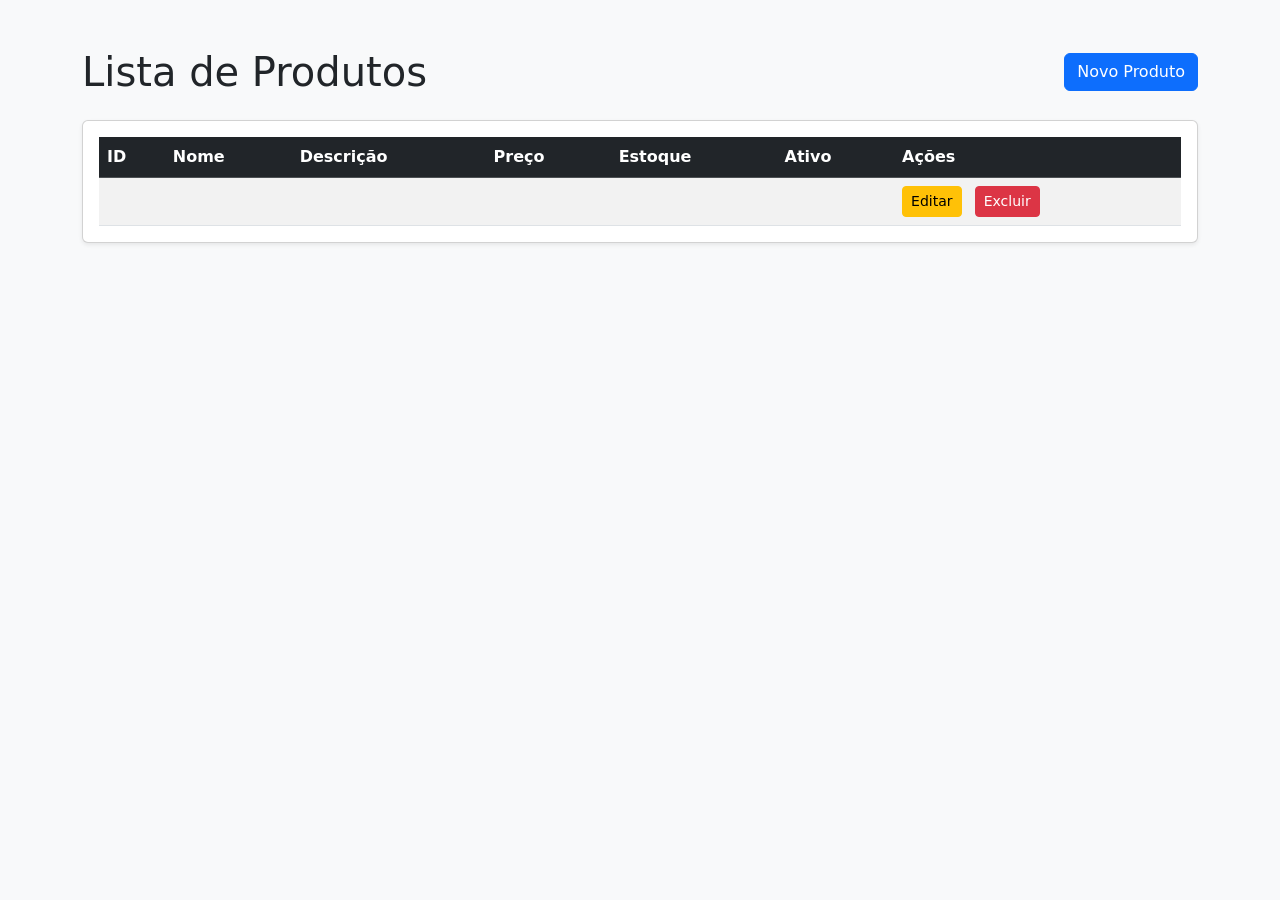
<file: sitevendasweb/src/main/resources/templates/produtos.html>
<!DOCTYPE html>
<html xmlns:th="http://www.thymeleaf.org">
<head>
    <meta charset="UTF-8">
    <title>Produtos</title>
    <link href="https://cdn.jsdelivr.net/npm/bootstrap@5.3.3/dist/css/bootstrap.min.css" rel="stylesheet">
</head>
<body class="bg-light">

<div class="container py-5">

    <div class="d-flex justify-content-between align-items-center mb-4">
        <h1 class="mb-0">Lista de Produtos</h1>
        <a href="/admin/produtos/novo" class="btn btn-primary">Novo Produto</a>
    </div>

    <div class="card shadow-sm">
        <div class="card-body">

            <table class="table table-striped table-hover align-middle mb-0">
                <thead class="table-dark">
                    <tr>
                        <th>ID</th>
                        <th>Nome</th>
                        <th>Descrição</th>
                        <th>Preço</th>
                        <th>Estoque</th>
                        <th>Ativo</th>
                        <th>Ações</th>
                    </tr>
                </thead>

                <tbody>
                    <tr th:each="produto : ${produtos}">
                        <td th:text="${produto.id}"></td>
                        <td th:text="${produto.nome}"></td>
                        <td th:text="${produto.descricao}"></td>
                        <td th:text="${produto.preco}"></td>
                        <td th:text="${produto.estoque}"></td>
                        <td>
                            <span th:text="${produto.ativo} ? 'Sim' : 'Não'"
                                  th:classappend="${produto.ativo} ? 'text-success fw-bold' : 'text-danger fw-bold'">
                            </span>
                        </td>
                        <td>
                            <a th:href="@{'/admin/produtos/editar/' + ${produto.id}}"
                               class="btn btn-sm btn-warning me-2">
                                Editar
                            </a>

                            <form th:action="@{'/admin/produtos/excluir/' + ${produto.id}}"
                                  method="post"
                                  style="display:inline;">
                                <button type="submit"
                                        class="btn btn-sm btn-danger"
                                        onclick="return confirm('Tem certeza que deseja excluir este produto?')">
                                    Excluir
                                </button>
                            </form>
                        </td>
                    </tr>
                </tbody>
            </table>

        </div>
    </div>

</div>

</body>
</html>
</file>
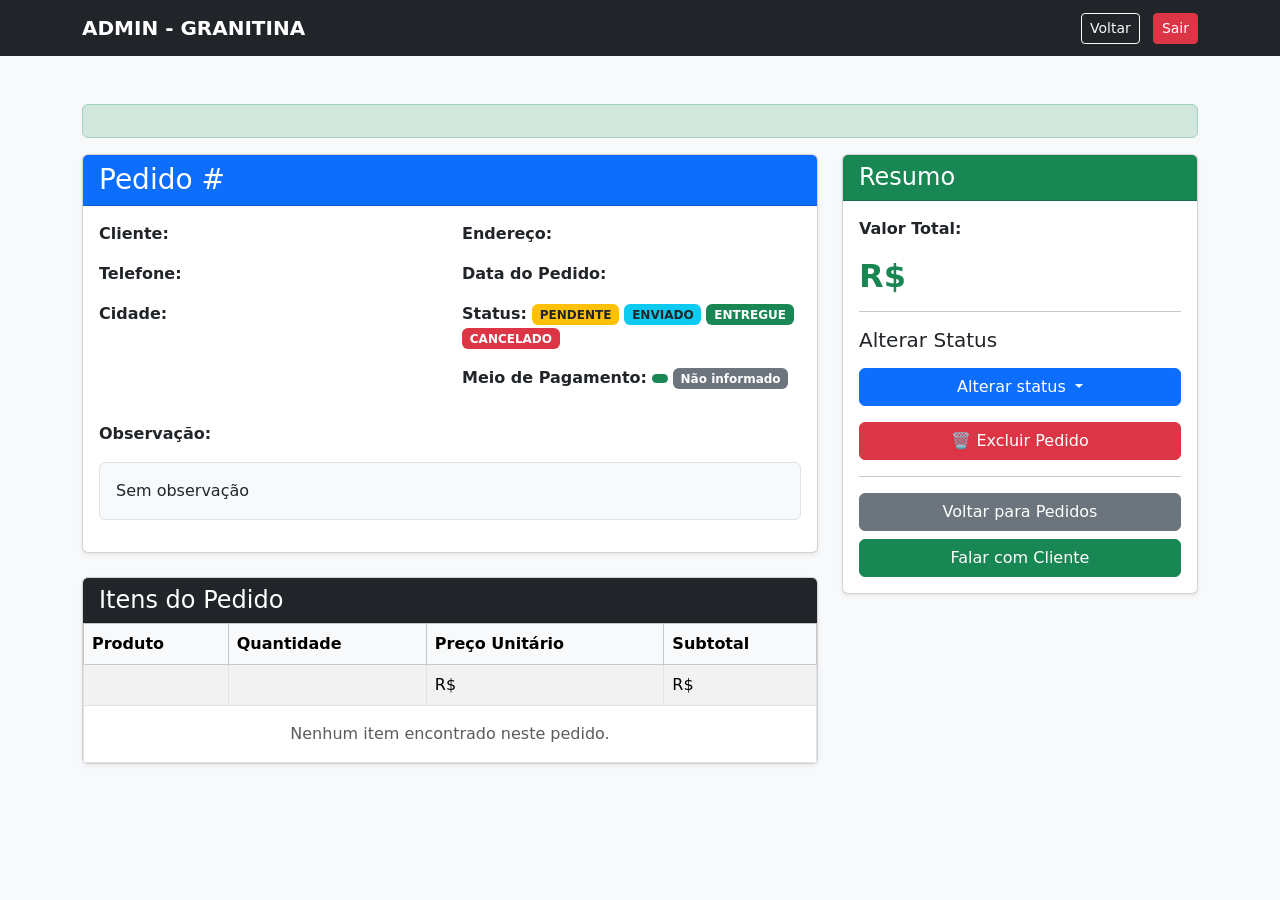
<file: sitevendasweb/src/main/resources/templates/admin/pedido-detalhe.html>
<!DOCTYPE html>
<html xmlns:th="http://www.thymeleaf.org">
<head>
    <meta charset="UTF-8">
    <title>Detalhe do Pedido - GRANITINA</title>
    <meta name="viewport" content="width=device-width, initial-scale=1">
    <link href="https://cdn.jsdelivr.net/npm/bootstrap@5.3.3/dist/css/bootstrap.min.css" rel="stylesheet">
</head>
<body class="bg-light">

<nav class="navbar navbar-expand-lg navbar-dark bg-dark">
    <div class="container">
        <a class="navbar-brand fw-bold" href="/admin">ADMIN - GRANITINA</a>

        <div class="ms-auto">
            <a href="/admin/pedidos" class="btn btn-outline-light btn-sm me-2">Voltar</a>
            <a href="/logout" class="btn btn-danger btn-sm">Sair</a>
        </div>
    </div>
</nav>

<div class="container py-5">

    <div th:if="${mensagem}" class="alert alert-success" th:text="${mensagem}"></div>

    <div class="row">
        <div class="col-lg-8">
            <div class="card shadow-sm mb-4">
                <div class="card-header bg-primary text-white">
                    <h3 class="mb-0">Pedido #<span th:text="${pedido.id}"></span></h3>
                </div>
                <div class="card-body">

                    <div class="row mb-3">
                        <div class="col-md-6">
                            <p><strong>Cliente:</strong> <span th:text="${pedido.nomeCliente}"></span></p>
                            <p><strong>Telefone:</strong> <span th:text="${pedido.telefoneCliente}"></span></p>
                            <p><strong>Cidade:</strong> <span th:text="${pedido.cidade}"></span></p>
                        </div>

                        <div class="col-md-6">
                            <p><strong>Endereço:</strong> <span th:text="${pedido.endereco}"></span></p>
                            <p><strong>Data do Pedido:</strong> <span th:text="${pedido.dataPedido}"></span></p>

                            <p>
                                <strong>Status:</strong>

                                <span th:if="${pedido.status.name() == 'PENDENTE'}"
                                      class="badge bg-warning text-dark">
                                    PENDENTE
                                </span>

                                <span th:if="${pedido.status.name() == 'ENVIADO'}"
                                      class="badge bg-info text-dark">
                                    ENVIADO
                                </span>

                                <span th:if="${pedido.status.name() == 'ENTREGUE'}"
                                      class="badge bg-success">
                                    ENTREGUE
                                </span>

                                <span th:if="${pedido.status.name() == 'CANCELADO'}"
                                      class="badge bg-danger">
                                    CANCELADO
                                </span>
                            </p>
							<p>
							    <strong>Meio de Pagamento:</strong>

							    <span th:if="${pedido.meioPagamento != null}"
							          class="badge bg-success"
							          th:text="${pedido.meioPagamento}">
							    </span>

							    <span th:if="${pedido.meioPagamento == null}"
							          class="badge bg-secondary">
							        Não informado
							    </span>

							</p>
                        </div>
                    </div>

                    <div class="mb-3">
                        <p><strong>Observação:</strong></p>
                        <div class="border rounded p-3 bg-light">
                            <span th:text="${pedido.observacao} ?: 'Sem observação'">Sem observação</span>
                        </div>
                    </div>

                </div>
            </div>

            <div class="card shadow-sm">
                <div class="card-header bg-dark text-white">
                    <h4 class="mb-0">Itens do Pedido</h4>
                </div>
                <div class="card-body p-0">
                    <table class="table table-bordered table-striped mb-0">
                        <thead class="table-light">
                            <tr>
                                <th>Produto</th>
                                <th>Quantidade</th>
                                <th>Preço Unitário</th>
                                <th>Subtotal</th>
                            </tr>
                        </thead>
                        <tbody>
                            <tr th:each="item : ${pedido.itens}">
                                <td th:text="${item.produto.nome}"></td>
                                <td th:text="${item.quantidade}"></td>
                                <td>R$ <span th:text="${item.precoUnitario}"></span></td>
                                <td>R$ <span th:text="${item.precoUnitario * item.quantidade}"></span></td>
                            </tr>

                            <tr th:if="${#lists.isEmpty(pedido.itens)}">
                                <td colspan="4" class="text-center text-muted py-3">
                                    Nenhum item encontrado neste pedido.
                                </td>
                            </tr>
                        </tbody>
                    </table>
                </div>
            </div>
        </div>

        <div class="col-lg-4">
            <div class="card shadow-sm">
                <div class="card-header bg-success text-white">
                    <h4 class="mb-0">Resumo</h4>
                </div>
                <div class="card-body">
                    <p class="mb-3"><strong>Valor Total:</strong></p>
                    <h2 class="text-success fw-bold">R$ <span th:text="${pedido.valorTotal}"></span></h2>

                    <hr>

					<h5 class="mb-3">Alterar Status</h5>

					<form th:action="@{/admin/pedidos/{id}/status(id=${pedido.id})}" method="post">

					    <div class="dropdown">
					        <button class="btn btn-primary dropdown-toggle w-100"
					                type="button"
					                data-bs-toggle="dropdown">
					            Alterar status
					        </button>

					        <ul class="dropdown-menu w-100">

					            <li>
					                <button class="dropdown-item"
					                        name="status"
					                        value="PENDENTE">
					                    🟡 PENDENTE
					                </button>
					            </li>

					            <li>
					                <button class="dropdown-item"
					                        name="status"
					                        value="ENVIADO">
					                    🔵 ENVIADO
					                </button>
					            </li>

					            <li>
					                <button class="dropdown-item"
					                        name="status"
					                        value="ENTREGUE">
					                    🟢 ENTREGUE
					                </button>
					            </li>

					            <li>
					                <button class="dropdown-item"
					                        name="status"
					                        value="CANCELADO">
					                    🔴 CANCELADO
					                </button>
					            </li>

					        </ul>
					    </div>

					</form>
					
					<form th:action="@{/admin/pedidos/{id}/excluir(id=${pedido.id})}"
					      method="post"
					      onsubmit="return confirm('Tem certeza que deseja excluir este pedido? Esta ação não poderá ser desfeita.');">

					    <button type="submit" class="btn btn-danger w-100 mt-3">
					        🗑 Excluir Pedido
					    </button>

					</form>

                    <hr>

                    <a th:href="@{/admin/pedidos}" class="btn btn-secondary w-100 mb-2">
                        Voltar para Pedidos
                    </a>

                    <a th:href="@{'https://wa.me/' + ${pedido.telefoneCliente}}"
                       target="_blank"
                       class="btn btn-success w-100">
                        Falar com Cliente
                    </a>
                </div>
            </div>
        </div>
    </div>

</div>

<script src="https://cdn.jsdelivr.net/npm/bootstrap@5.3.3/dist/js/bootstrap.bundle.min.js"></script>

</body>
</html>
</file>
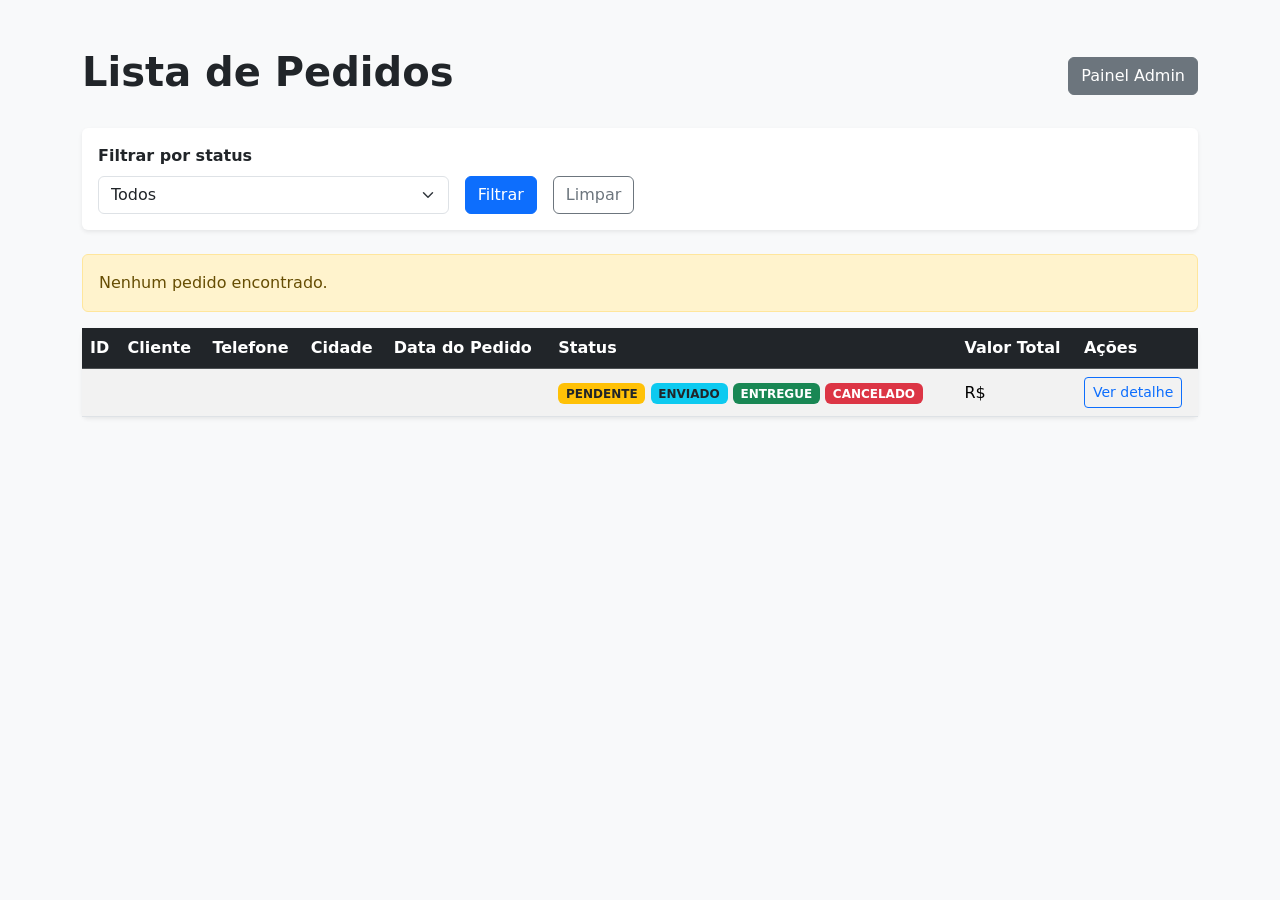
<file: sitevendasweb/src/main/resources/templates/admin/pedidos.html>
<!DOCTYPE html>
<html xmlns:th="http://www.thymeleaf.org">
<head>
    <meta charset="UTF-8">
    <title>Lista de Pedidos</title>
    <meta name="viewport" content="width=device-width, initial-scale=1">
    <link href="https://cdn.jsdelivr.net/npm/bootstrap@5.3.3/dist/css/bootstrap.min.css" rel="stylesheet">
</head>
<body class="bg-light">

<div class="container py-5">

    <div class="d-flex justify-content-between align-items-center mb-4">
        <h1 class="fw-bold">Lista de Pedidos</h1>

        <div class="d-flex gap-2">
            <a href="/admin" class="btn btn-secondary">Painel Admin</a>
        </div>
    </div>

    <div class="card shadow-sm border-0 mb-4">
        <div class="card-body">
            <form method="get" th:action="@{/admin/pedidos}" class="row g-3 align-items-end">
                <div class="col-md-4">
                    <label for="status" class="form-label fw-semibold">Filtrar por status</label>
                    <select name="status" id="status" class="form-select">
                        <option value="">Todos</option>
                        <option value="PENDENTE" th:selected="${statusSelecionado != null and statusSelecionado.name() == 'PENDENTE'}">PENDENTE</option>
                        <option value="ENVIADO" th:selected="${statusSelecionado != null and statusSelecionado.name() == 'ENVIADO'}">ENVIADO</option>
                        <option value="ENTREGUE" th:selected="${statusSelecionado != null and statusSelecionado.name() == 'ENTREGUE'}">ENTREGUE</option>
                        <option value="CANCELADO" th:selected="${statusSelecionado != null and statusSelecionado.name() == 'CANCELADO'}">CANCELADO</option>
                    </select>
                </div>

                <div class="col-md-auto">
                    <button type="submit" class="btn btn-primary">Filtrar</button>
                </div>

                <div class="col-md-auto">
                    <a href="/admin/pedidos" class="btn btn-outline-secondary">Limpar</a>
                </div>
            </form>
        </div>
    </div>

    <div th:if="${#lists.isEmpty(pedidos)}" class="alert alert-warning">
        Nenhum pedido encontrado.
    </div>

    <div th:if="${not #lists.isEmpty(pedidos)}" class="card shadow-sm border-0">
        <div class="card-body p-0">

            <table class="table table-striped table-hover mb-0 align-middle">
                <thead class="table-dark">
                    <tr>
                        <th>ID</th>
                        <th>Cliente</th>
                        <th>Telefone</th>
                        <th>Cidade</th>
                        <th>Data do Pedido</th>
                        <th>Status</th>
                        <th>Valor Total</th>
                        <th>Ações</th>
                    </tr>
                </thead>

                <tbody>
                    <tr th:each="pedido : ${pedidos}">
                        <td>
                            <a th:href="@{/admin/pedidos/{id}(id=${pedido.id})}"
                               th:text="${pedido.id}"
                               class="fw-bold text-decoration-none">
                            </a>
                        </td>

                        <td th:text="${pedido.nomeCliente}"></td>
                        <td th:text="${pedido.telefoneCliente}"></td>
                        <td th:text="${pedido.cidade}"></td>
                        <td th:text="${pedido.dataPedido}"></td>

                        <td>
                            <span th:if="${pedido.status.name() == 'PENDENTE'}"
                                  class="badge bg-warning text-dark">
                                PENDENTE
                            </span>

                            <span th:if="${pedido.status.name() == 'ENVIADO'}"
                                  class="badge bg-info text-dark">
                                ENVIADO
                            </span>

                            <span th:if="${pedido.status.name() == 'ENTREGUE'}"
                                  class="badge bg-success">
                                ENTREGUE
                            </span>

                            <span th:if="${pedido.status.name() == 'CANCELADO'}"
                                  class="badge bg-danger">
                                CANCELADO
                            </span>
                        </td>

                        <td>
                            R$ <span th:text="${pedido.valorTotal}"></span>
                        </td>

                        <td>
                            <a th:href="@{/admin/pedidos/{id}(id=${pedido.id})}"
                               class="btn btn-sm btn-outline-primary">
                                Ver detalhe
                            </a>
                        </td>
                    </tr>
                </tbody>
            </table>

        </div>
    </div>

</div>

</body>
</html>
</file>
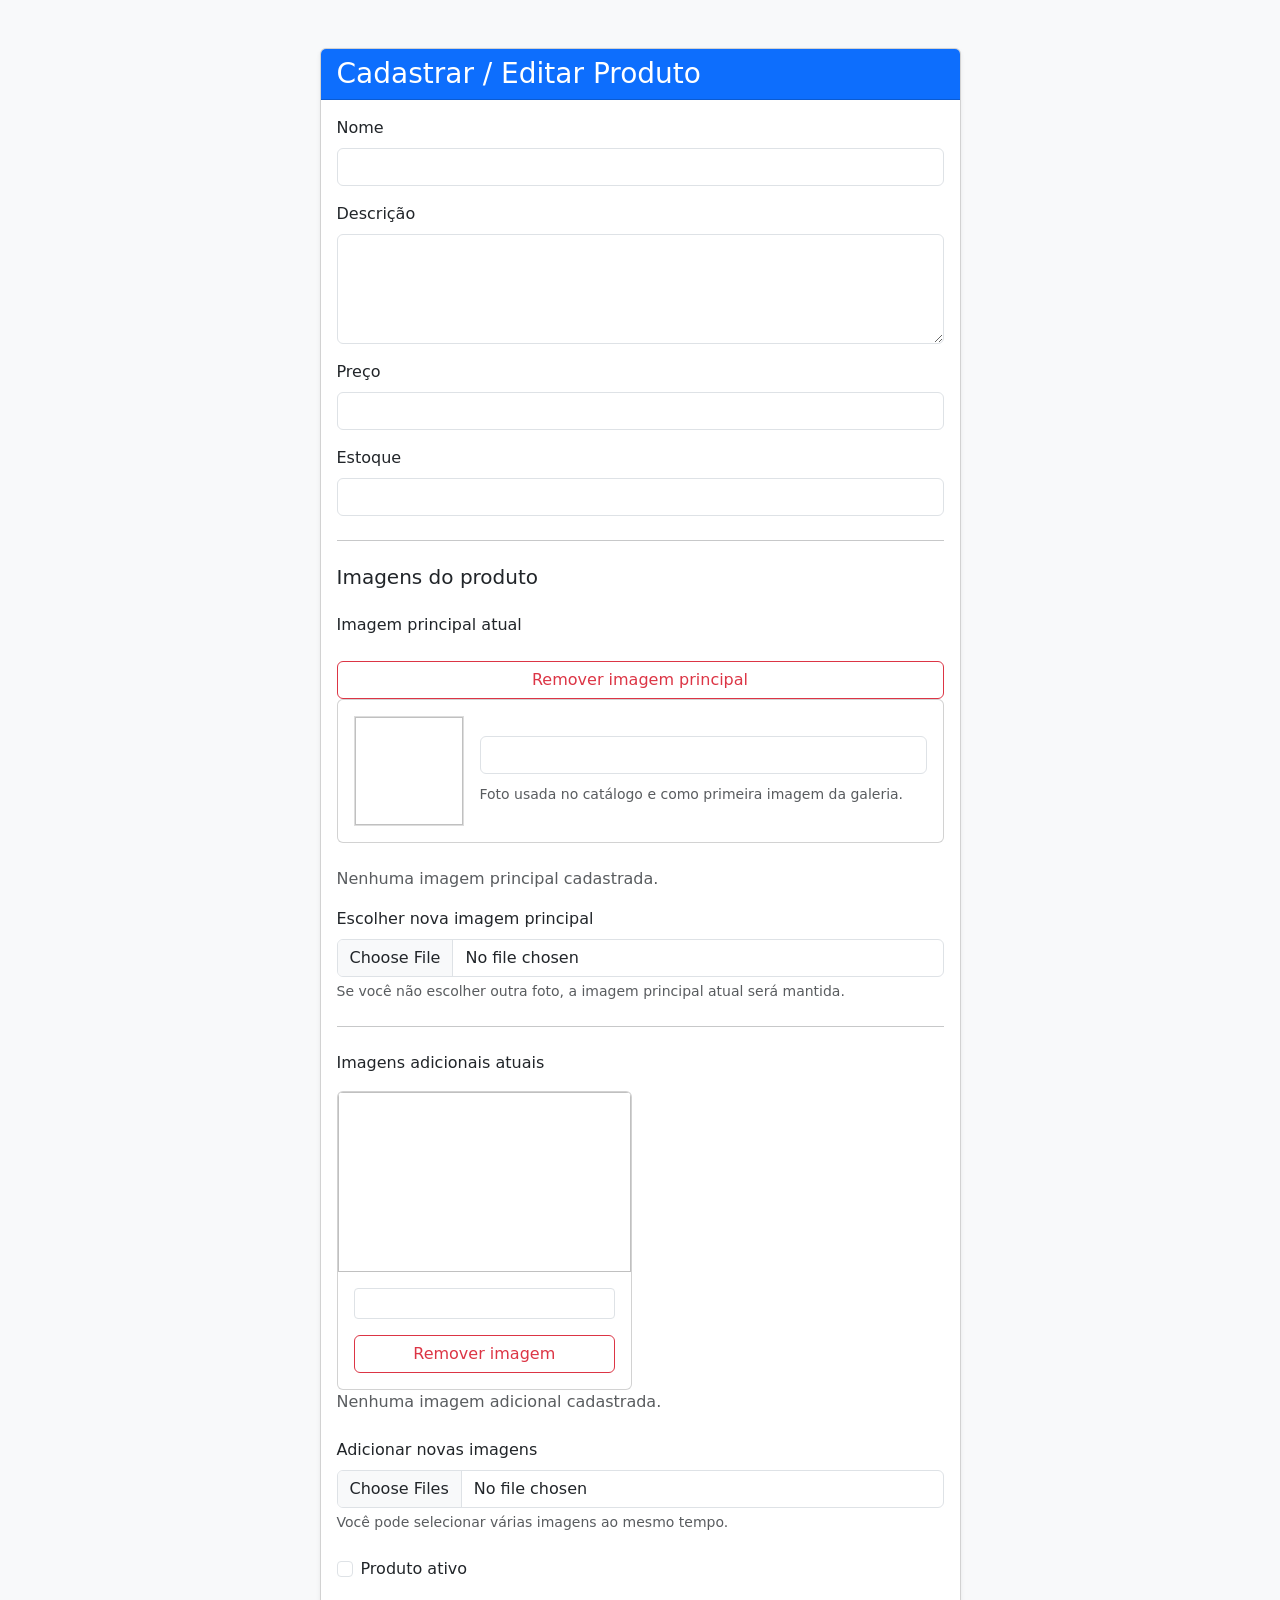
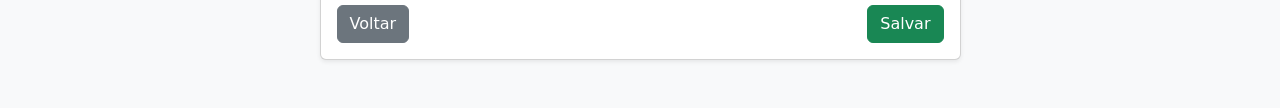
<file: sitevendasweb/src/main/resources/templates/admin/produto-form.html>
<!DOCTYPE html>

<html xmlns:th="http://www.thymeleaf.org">

<head>

    <meta charset="UTF-8">

    <title>Cadastrar / Editar Produto</title>

    <meta name="viewport"
          content="width=device-width, initial-scale=1">

    <link href="https://cdn.jsdelivr.net/npm/bootstrap@5.3.3/dist/css/bootstrap.min.css"
          rel="stylesheet">

</head>


<body class="bg-light">

<div class="container py-5">

    <div class="row justify-content-center">

        <div class="col-md-9 col-lg-7">

            <div class="card shadow-sm">

                <div class="card-header bg-primary text-white">

                    <h3 class="mb-0">
                        Cadastrar / Editar Produto
                    </h3>

                </div>


                <div class="card-body">

                    <form th:action="@{/admin/produtos/salvar}"
                          th:object="${produto}"
                          method="post"
                          enctype="multipart/form-data">


                        <!-- ID -->

                        <input type="hidden"
                               th:field="*{id}">


                        <!-- NOME -->

                        <div class="mb-3">

                            <label class="form-label">
                                Nome
                            </label>

                            <input type="text"
                                   th:field="*{nome}"
                                   class="form-control"
                                   required>

                        </div>


                        <!-- DESCRIÇÃO -->

                        <div class="mb-3">

                            <label class="form-label">
                                Descrição
                            </label>

                            <textarea th:field="*{descricao}"
                                      class="form-control"
                                      rows="4">
                            </textarea>

                        </div>


                        <!-- PREÇO -->

                        <div class="mb-3">

                            <label class="form-label">
                                Preço
                            </label>

                            <input type="number"
                                   step="0.01"
                                   min="0"
                                   th:field="*{preco}"
                                   class="form-control"
                                   required>

                        </div>


                        <!-- ESTOQUE -->

                        <div class="mb-3">

                            <label class="form-label">
                                Estoque
                            </label>

                            <input type="number"
                                   min="0"
                                   th:field="*{estoque}"
                                   class="form-control"
                                   required>

                        </div>


                        <hr class="my-4">


                        <!-- =====================================================
                             IMAGENS
                        ====================================================== -->

                        <h5 class="mb-4">
                            Imagens do produto
                        </h5>


                        <!-- IMAGEM PRINCIPAL ATUAL -->

                        <div class="mb-4"
                             th:if="${produto.imagemUrl != null and !produto.imagemUrl.isEmpty()}">

                            <label class="form-label">
                                Imagem principal atual
                            </label>
							
							<div class="mt-3">
							    <input type="hidden"
							           id="removerImagemPrincipal"
							           name="removerImagemPrincipal"
							           value="false">

							    <button type="button"
							            id="btnRemoverImagemPrincipal"
							            class="btn btn-outline-danger w-100">
							        Remover imagem principal
							    </button>
							</div>

                            <div class="card">

                                <div class="card-body">

                                    <div class="d-flex gap-3 align-items-center">

                                        <img th:src="${produto.imagemUrl}"
                                             th:alt="${produto.nome}"
                                             style="
                                                width: 110px;
                                                height: 110px;
                                                object-fit: cover;
                                                border: 1px solid #ddd;
                                             ">

                                        <div class="flex-grow-1">

                                            <input type="text"
                                                   class="form-control mb-2"
                                                   th:field="*{imagemUrl}"
                                                   readonly>

                                            <small class="text-muted">
                                                Foto usada no catálogo e como primeira imagem da galeria.
                                            </small>

                                        </div>

                                    </div>

                                </div>

                            </div>

                        </div>


                        <!-- QUANDO NÃO EXISTE IMAGEM PRINCIPAL -->

                        <div class="mb-3"
                             th:if="${produto.imagemUrl == null or produto.imagemUrl.isEmpty()}">

                            <input type="hidden"
                                   th:field="*{imagemUrl}">

                            <p class="text-muted">
                                Nenhuma imagem principal cadastrada.
                            </p>

                        </div>


                        <!-- NOVA IMAGEM PRINCIPAL -->

                        <div class="mb-4">

                            <label class="form-label">
                                Escolher nova imagem principal
                            </label>

                            <input type="file"
                                   name="imagemPrincipalArquivo"
                                   class="form-control"
                                   accept="image/*">

                            <div class="form-text">
                                Se você não escolher outra foto, a imagem principal atual será mantida.
                            </div>

                        </div>


                        <hr class="my-4">


                        <!-- IMAGENS ADICIONAIS ATUAIS -->

                        <div class="mb-4">

                            <label class="form-label mb-3">
                                Imagens adicionais atuais
                            </label>


                            <div th:if="${produto.imagens != null and !produto.imagens.isEmpty()}">

                                <div class="row g-3">

                                    <div class="col-md-6"
                                         th:each="imagem : ${produto.imagens}">

                                        <div class="card h-100 imagem-atual">

                                            <img th:src="${imagem}"
                                                 th:alt="${produto.nome}"
                                                 class="card-img-top"
                                                 style="
                                                    height: 180px;
                                                    object-fit: cover;
                                                 ">

                                            <div class="card-body">

                                                <input type="text"
                                                       class="form-control form-control-sm mb-3"
                                                       th:value="${imagem}"
                                                       readonly>


                                                <!-- Valor enviado apenas se clicar em remover -->

                                                <input type="hidden"
                                                       class="imagem-remover-input"
                                                       name="removerImagens"
                                                       value=""
                                                       th:attr="data-imagem=${imagem}">


                                                <button type="button"
                                                        class="btn btn-outline-danger w-100 btn-remover-imagem">

                                                    Remover imagem

                                                </button>

                                            </div>

                                        </div>

                                    </div>

                                </div>

                            </div>


                            <div th:if="${produto.imagens == null or produto.imagens.isEmpty()}"
                                 class="text-muted">

                                Nenhuma imagem adicional cadastrada.

                            </div>

                        </div>


                        <!-- NOVAS IMAGENS ADICIONAIS -->

                        <div class="mb-4">

                            <label class="form-label">
                                Adicionar novas imagens
                            </label>

                            <input type="file"
                                   name="imagensAdicionaisArquivos"
                                   class="form-control"
                                   accept="image/*"
                                   multiple>

                            <div class="form-text">
                                Você pode selecionar várias imagens ao mesmo tempo.
                            </div>

                        </div>


                        <!-- ATIVO -->

                        <div class="form-check mb-4 mt-4">

                            <input type="checkbox"
                                   th:field="*{ativo}"
                                   class="form-check-input">

                            <label class="form-check-label">
                                Produto ativo
                            </label>

                        </div>


                        <!-- BOTÕES -->

                        <div class="d-flex justify-content-between">

                            <a href="/admin/produtos"
                               class="btn btn-secondary">
                                Voltar
                            </a>

                            <button type="submit"
                                    class="btn btn-success">
                                Salvar
                            </button>

                        </div>

                    </form>

                </div>

            </div>

        </div>

    </div>

</div>


<script>
    const botoesRemover =
        document.querySelectorAll(".btn-remover-imagem");

    botoesRemover.forEach(botao => {
        botao.addEventListener("click", () => {

            const card =
                botao.closest(".imagem-atual");

            const input =
                card.querySelector(".imagem-remover-input");

            const imagem =
                input.dataset.imagem;

            if (input.value === "") {

                input.value = imagem;
                card.style.opacity = "0.45";

                botao.textContent =
                    "Cancelar remoção";

                botao.classList.remove(
                    "btn-outline-danger"
                );

                botao.classList.add(
                    "btn-outline-secondary"
                );

            } else {

                input.value = "";
                card.style.opacity = "1";

                botao.textContent =
                    "Remover imagem";

                botao.classList.remove(
                    "btn-outline-secondary"
                );

                botao.classList.add(
                    "btn-outline-danger"
                );
            }
        });
    });


    const botaoPrincipal =
        document.getElementById(
            "btnRemoverImagemPrincipal"
        );

    const inputPrincipal =
        document.getElementById(
            "removerImagemPrincipal"
        );

    if (botaoPrincipal && inputPrincipal) {

        botaoPrincipal.addEventListener(
            "click",
            () => {

                if (
                    inputPrincipal.value === "false"
                ) {

                    inputPrincipal.value = "true";

                    botaoPrincipal.textContent =
                        "Cancelar remoção da imagem principal";

                    botaoPrincipal.classList.remove(
                        "btn-outline-danger"
                    );

                    botaoPrincipal.classList.add(
                        "btn-outline-secondary"
                    );

                } else {

                    inputPrincipal.value = "false";

                    botaoPrincipal.textContent =
                        "Remover imagem principal";

                    botaoPrincipal.classList.remove(
                        "btn-outline-secondary"
                    );

                    botaoPrincipal.classList.add(
                        "btn-outline-danger"
                    );
                }
            }
        );
    }
</script>

</body>
</html>
</file>
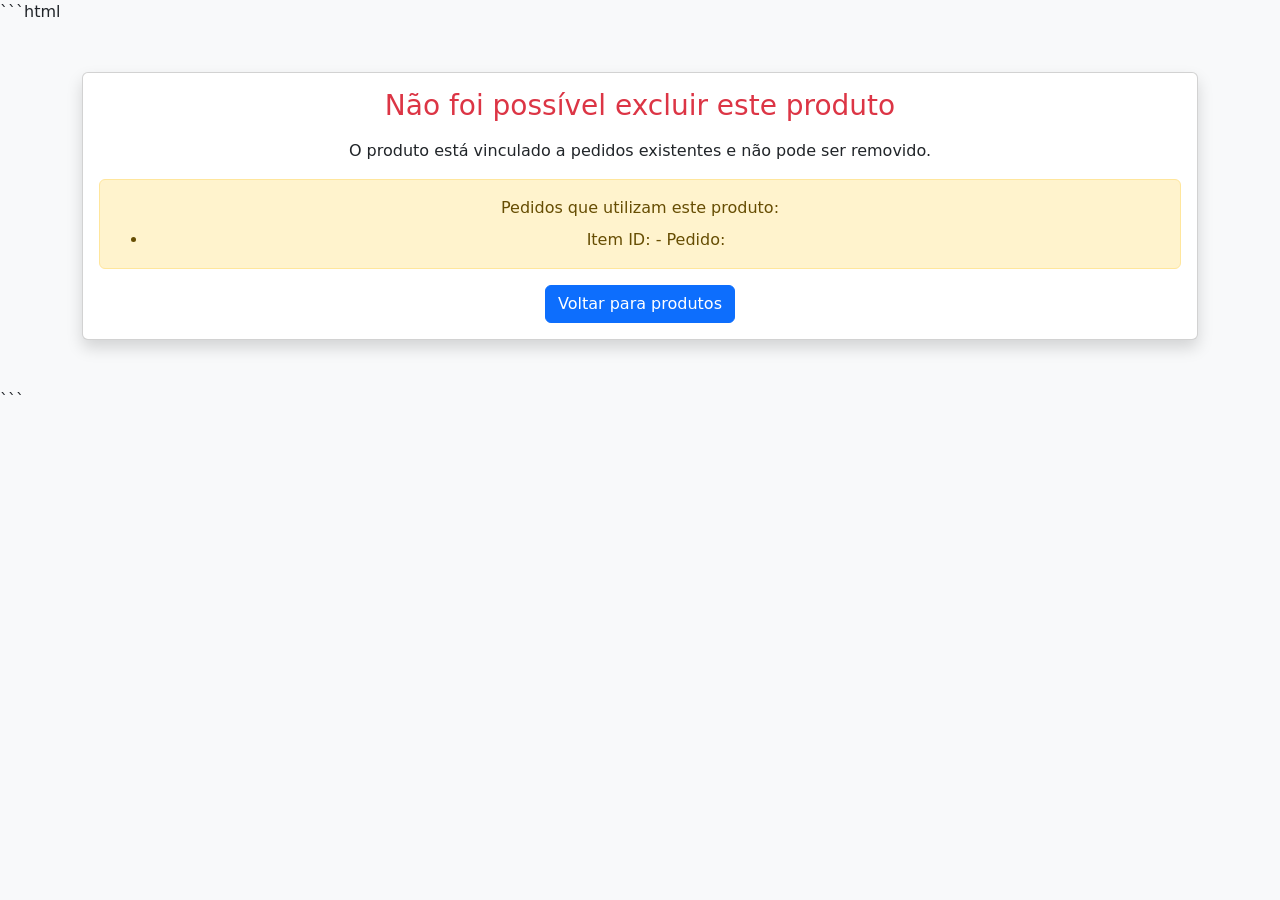
<file: sitevendasweb/src/main/resources/templates/admin/produto-relacionado.html>
```html
<!DOCTYPE html>
<html xmlns:th="http://www.thymeleaf.org">

<head>
<meta charset="UTF-8">
<title>Exclusão bloqueada</title>

<link href="https://cdn.jsdelivr.net/npm/bootstrap@5.3.3/dist/css/bootstrap.min.css" rel="stylesheet">

</head>

<body class="bg-light">

<div class="container py-5">

    <div class="card shadow">

        <div class="card-body text-center">

            <h3 class="text-danger mb-3">
                Não foi possível excluir este produto
            </h3>

            <p>
                O produto está vinculado a pedidos existentes e não pode ser removido.
            </p>


            <div class="alert alert-warning">

                <p class="mb-2">
                    Pedidos que utilizam este produto:
                </p>

                <ul class="mb-0">

                    <li th:each="item : ${pedidos}">

                        Item ID:
                        <span th:text="${item.id}"></span>

                        -

                        Pedido:
                        <span th:text="${item.pedido != null ? item.pedido.id : 'SEM PEDIDO'}"></span>

                    </li>

                </ul>

            </div>


            <a th:href="@{/admin/produtos}" class="btn btn-primary">
                Voltar para produtos
            </a>


        </div>

    </div>

</div>

</body>
</html>
```
</file>
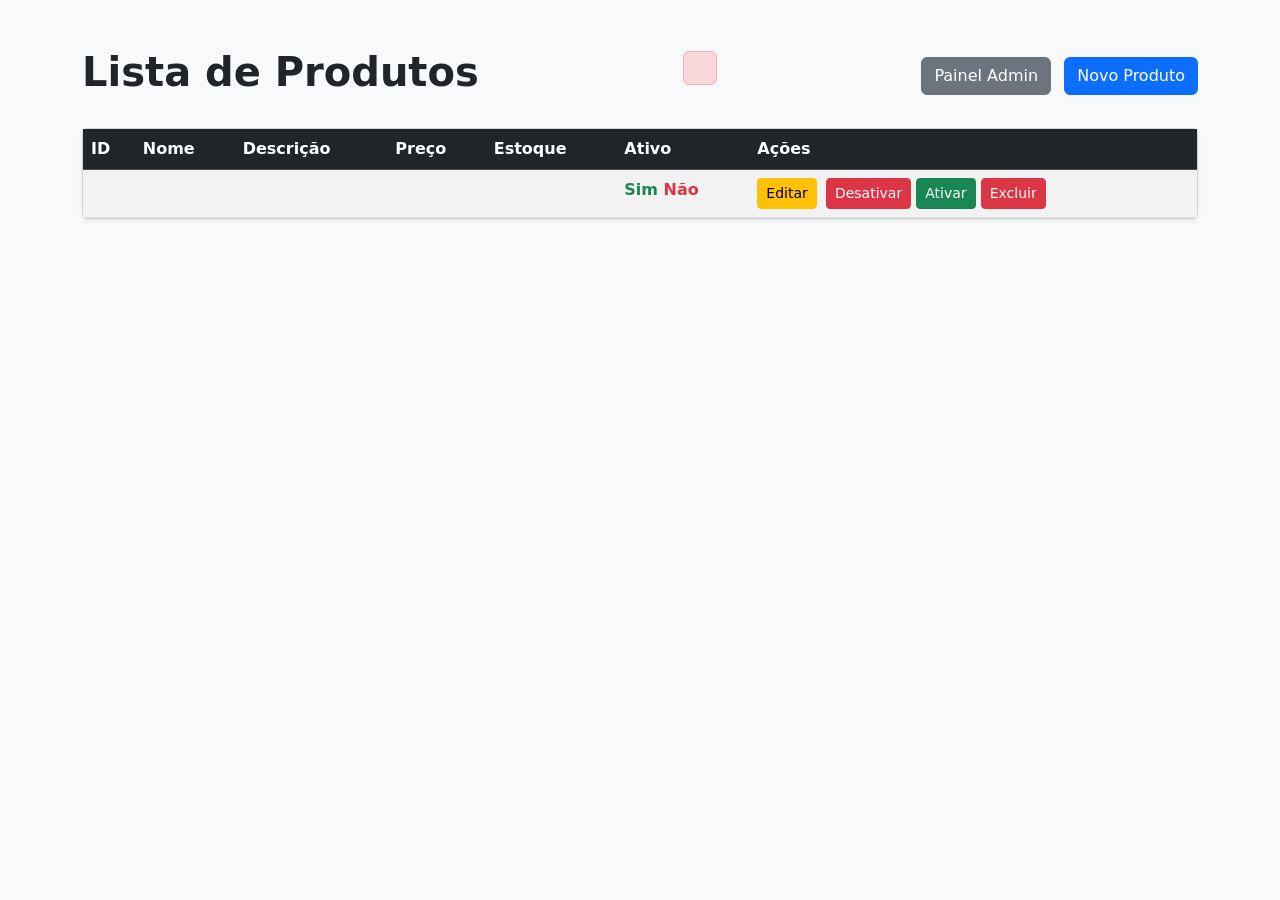
<file: sitevendasweb/src/main/resources/templates/admin/produtos.html>
<!DOCTYPE html>
<html xmlns:th="http://www.thymeleaf.org">

<head>
<meta charset="UTF-8">
<title>Lista de Produtos</title>

<link href="https://cdn.jsdelivr.net/npm/bootstrap@5.3.3/dist/css/bootstrap.min.css" rel="stylesheet">

</head>

<body class="bg-light">

<div class="container py-5">

<div class="d-flex justify-content-between align-items-center mb-4">

<h1 class="fw-bold">Lista de Produtos</h1>
<div th:if="${erro}" class="alert alert-danger">
	    <span th:text="${erro}"></span>
	</div>
	
<div>
<a href="/admin" class="btn btn-secondary me-2">Painel Admin</a>
<a href="/admin/produtos/novo" class="btn btn-primary">Novo Produto</a>
</div>

</div>

<div class="card shadow-sm">

<div class="card-body p-0">

<table class="table table-striped table-hover mb-0">

<thead class="table-dark">

<tr>
<th>ID</th>
<th>Nome</th>
<th>Descrição</th>
<th>Preço</th>
<th>Estoque</th>
<th>Ativo</th>
<th>Ações</th>
</tr>

</thead>

<tbody>

<tr th:each="produto : ${produtos}">

<td th:text="${produto.id}"></td>

<td th:text="${produto.nome}"></td>

<td th:text="${produto.descricao}"></td>

<td th:text="${produto.preco}"></td>

<td th:text="${produto.estoque}"></td>

<td>

<span th:if="${produto.ativo}" class="text-success fw-bold">
Sim
</span>

<span th:if="${!produto.ativo}" class="text-danger fw-bold">
Não
</span>

</td>

<td>

<a th:href="@{'/admin/produtos/editar/' + ${produto.id}}"
   class="btn btn-warning btn-sm me-1">
Editar
</a>

<span th:if="${produto.ativo}">
<a th:href="@{'/admin/produtos/desativar/' + ${produto.id}}"
   class="btn btn-danger btn-sm">
Desativar
</a>
</span>

<span th:if="${!produto.ativo}">
<a th:href="@{'/admin/produtos/ativar/' + ${produto.id}}"
   class="btn btn-success btn-sm">
Ativar
</a>
</span>


<form th:action="@{/admin/produtos/{id}/excluir(id=${produto.id})}"
      method="post"
      style="display:inline"
      onsubmit="return confirm('Deseja realmente excluir este produto?')">

    <button type="submit" class="btn btn-danger btn-sm">
        Excluir
    </button>

	
	
</form>



</td>

</tr>

</tbody>

</table>

</div>

</div>

</div>

</body>

</html>
</file>
